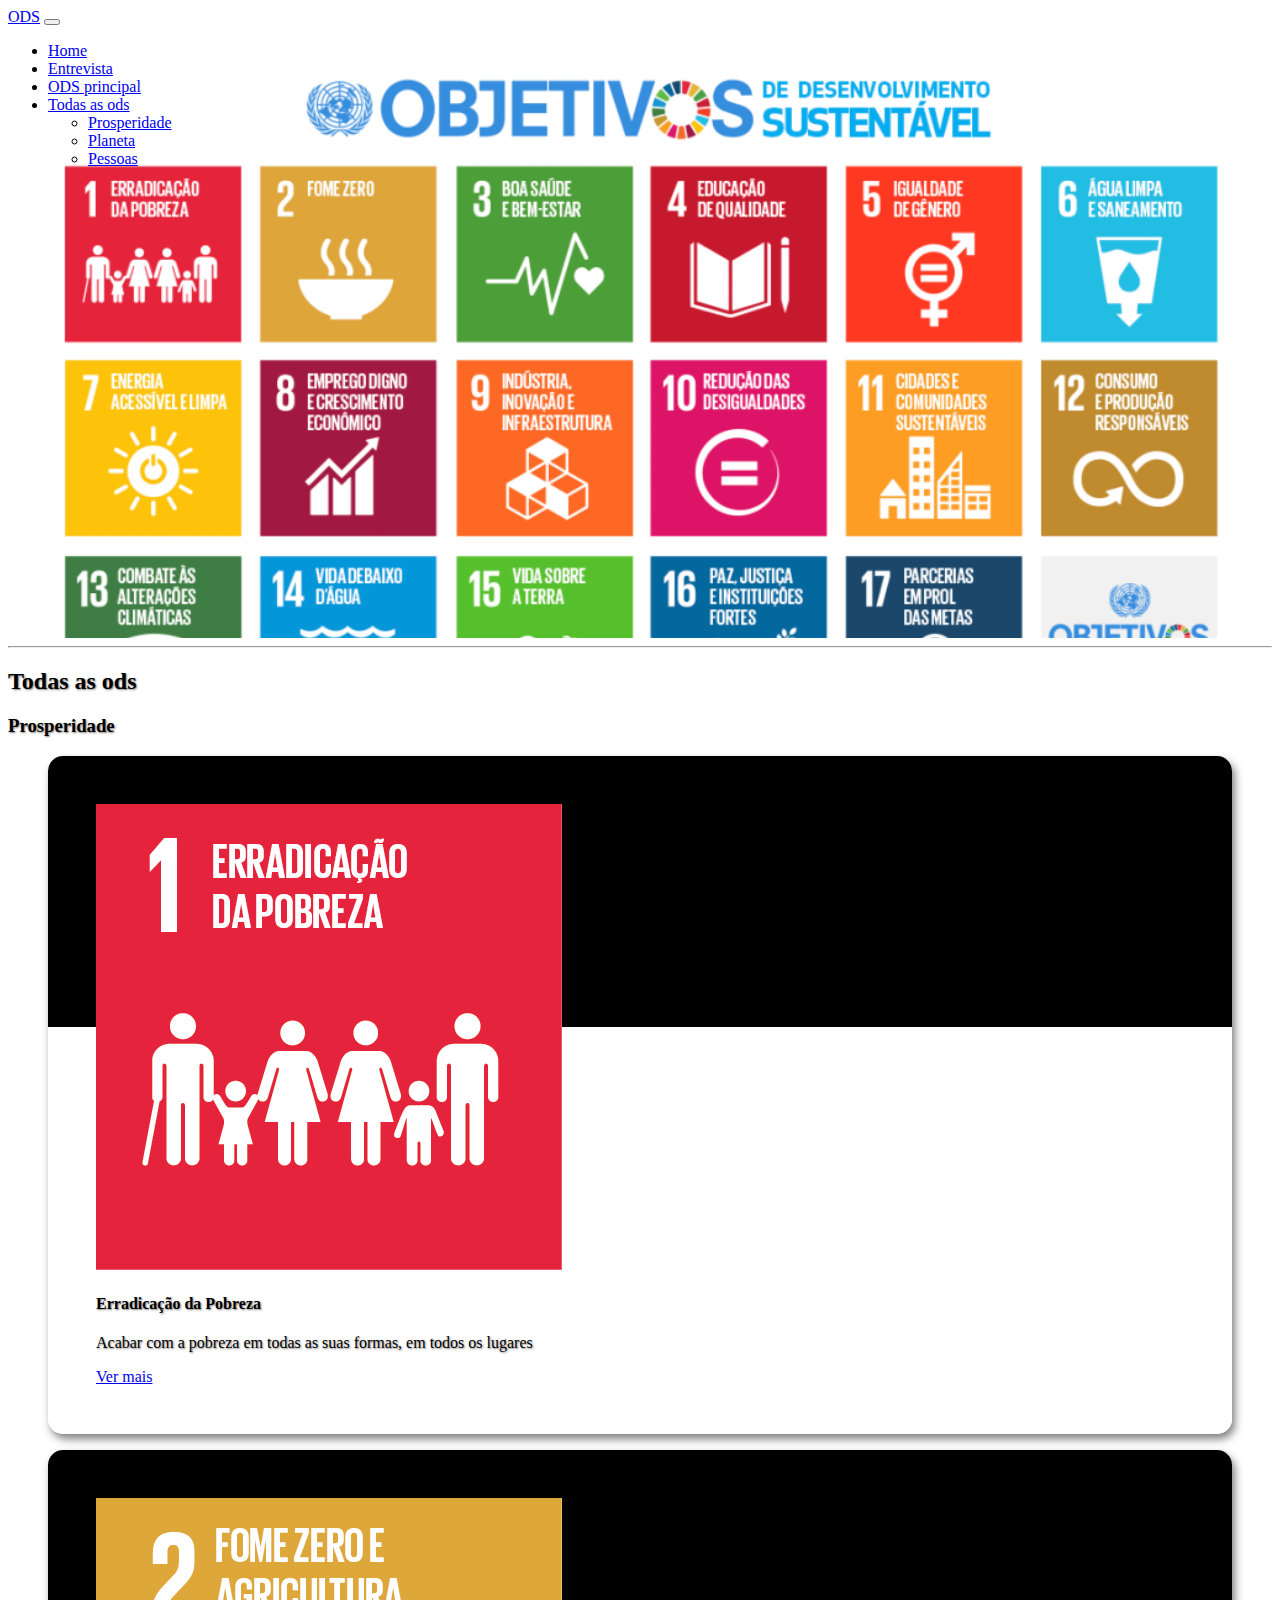
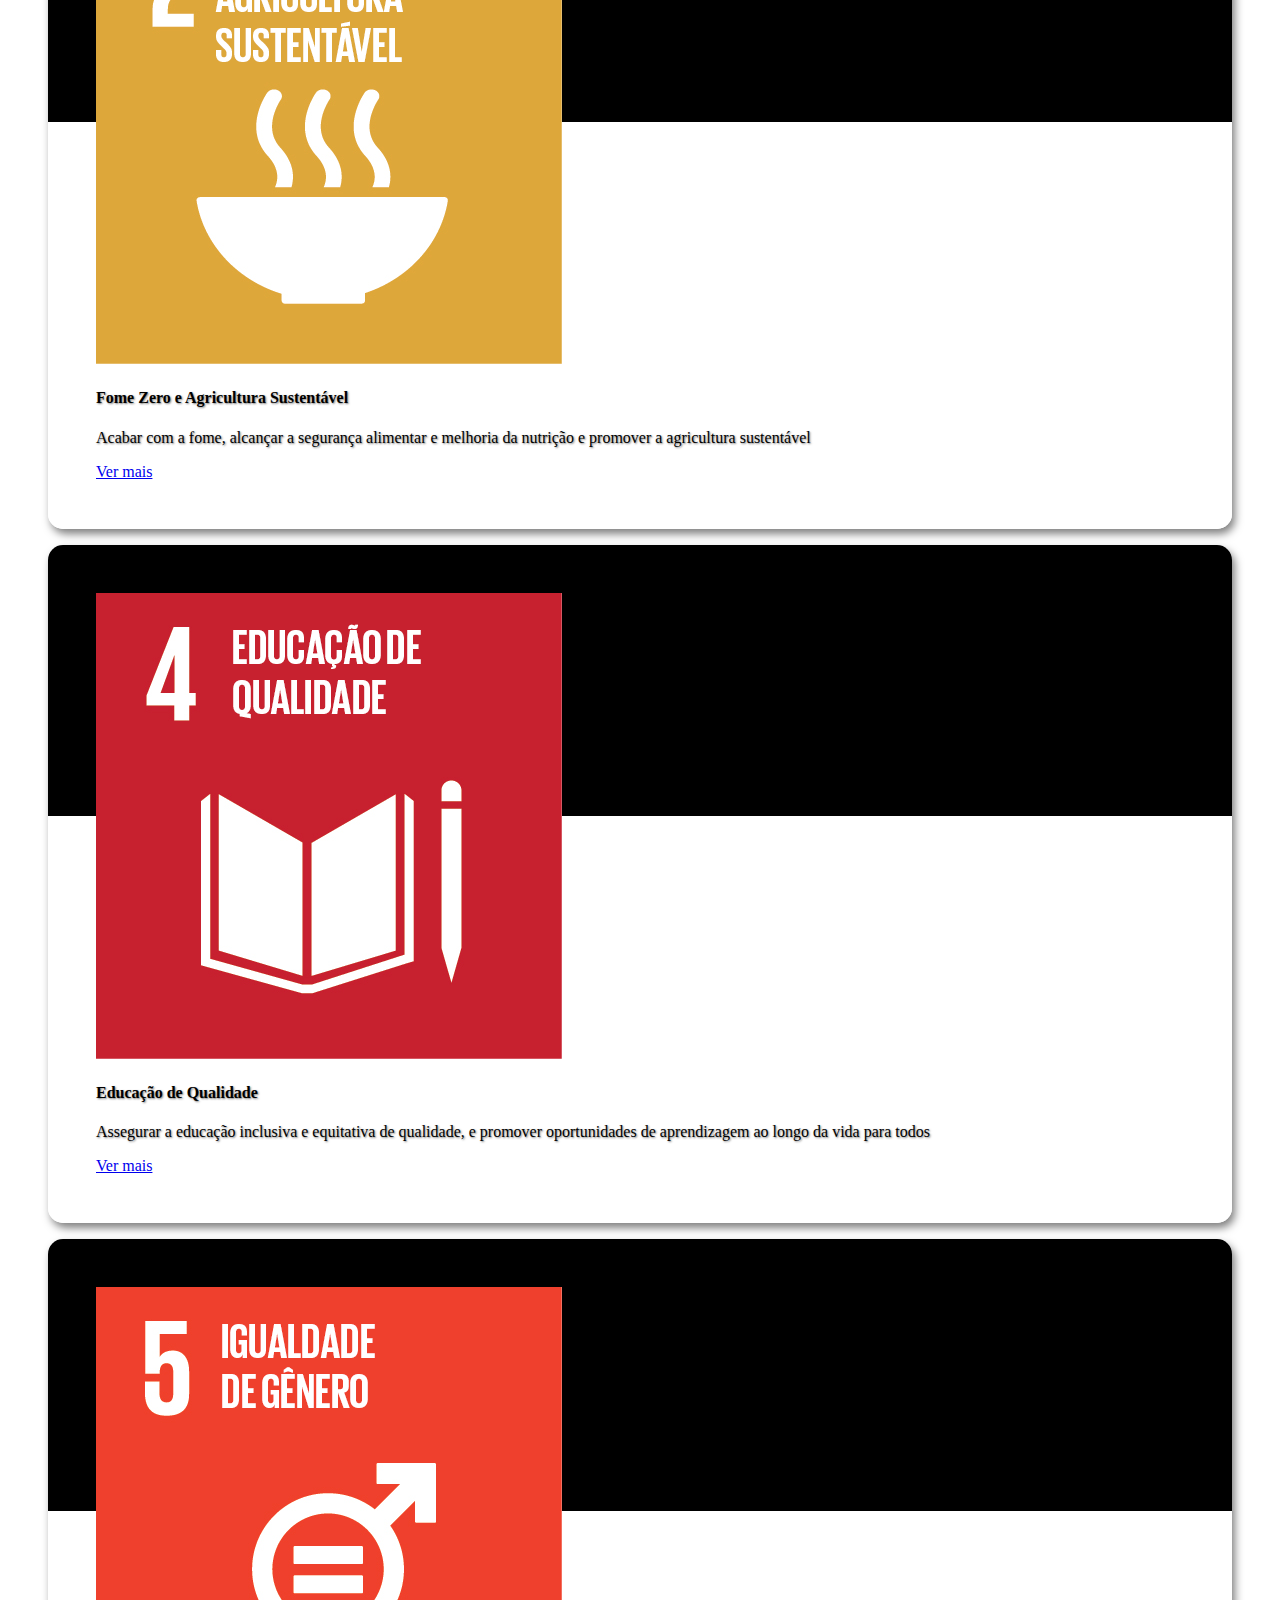
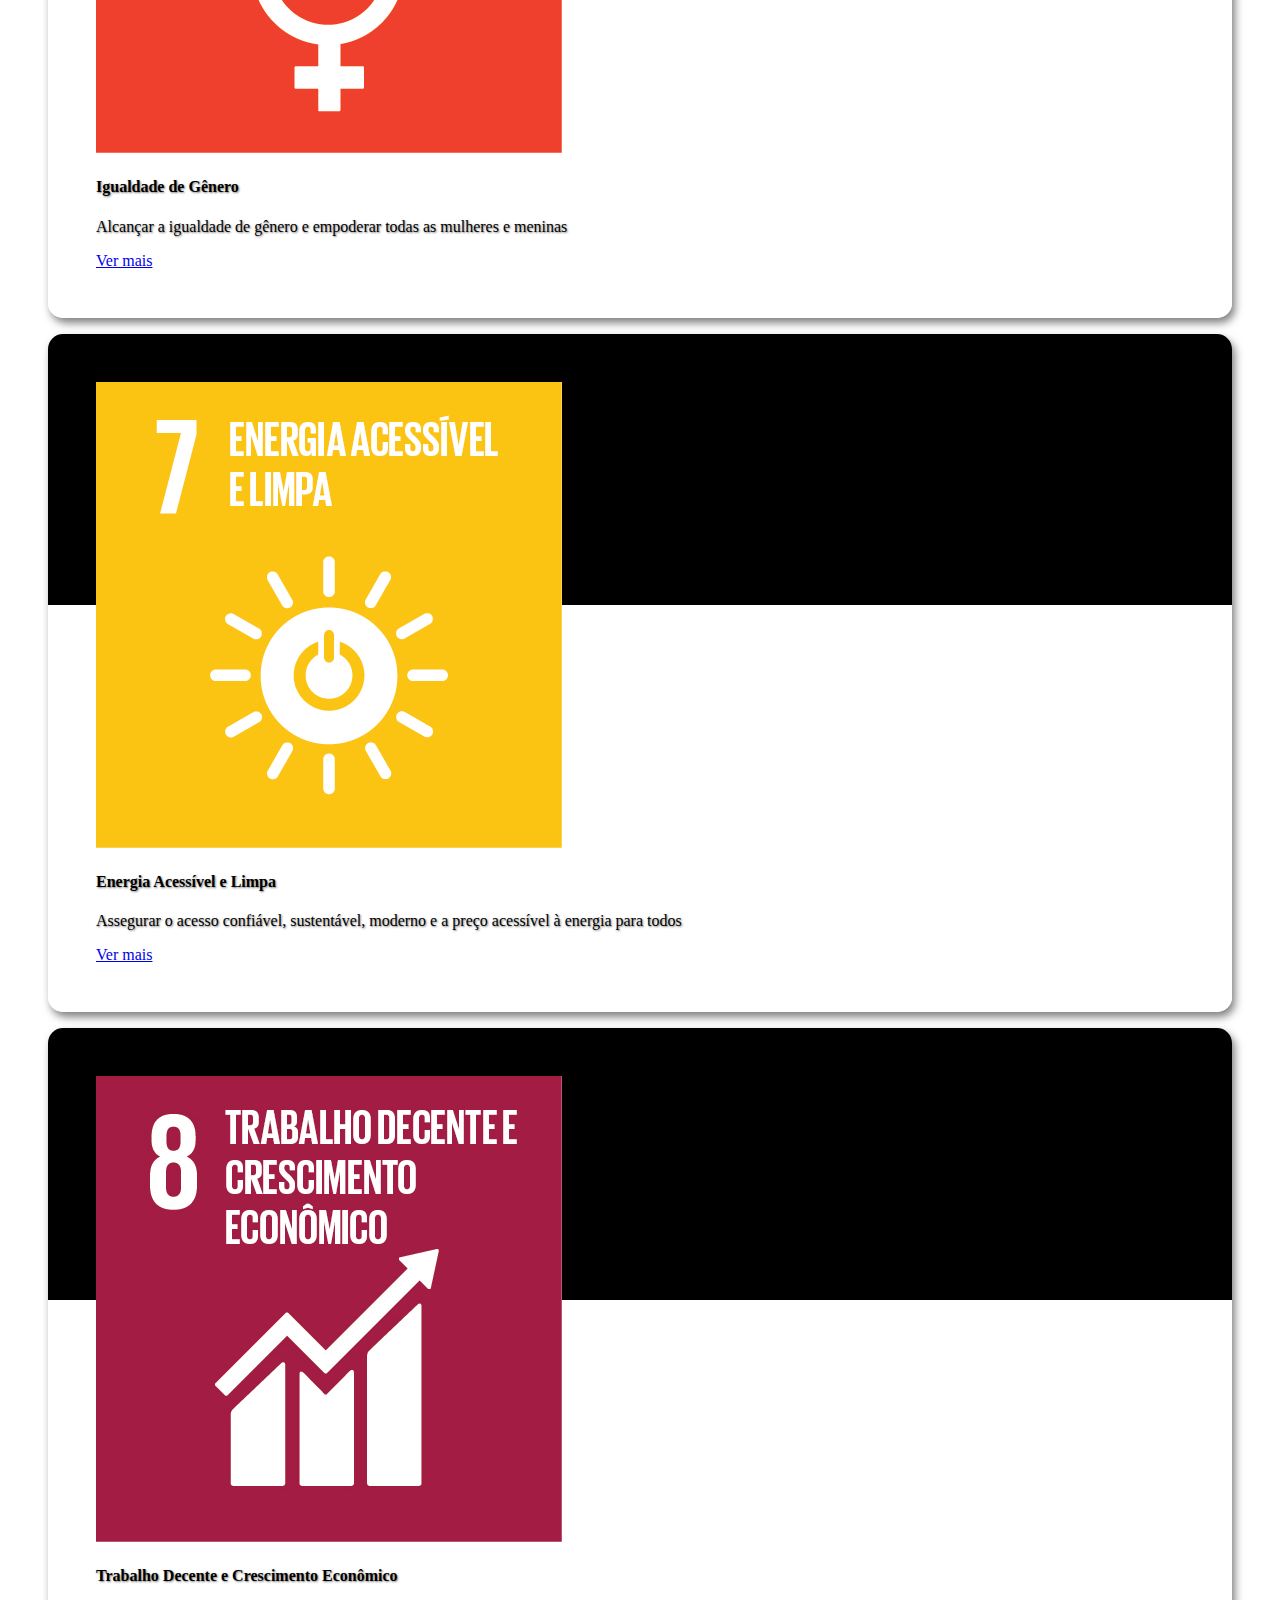
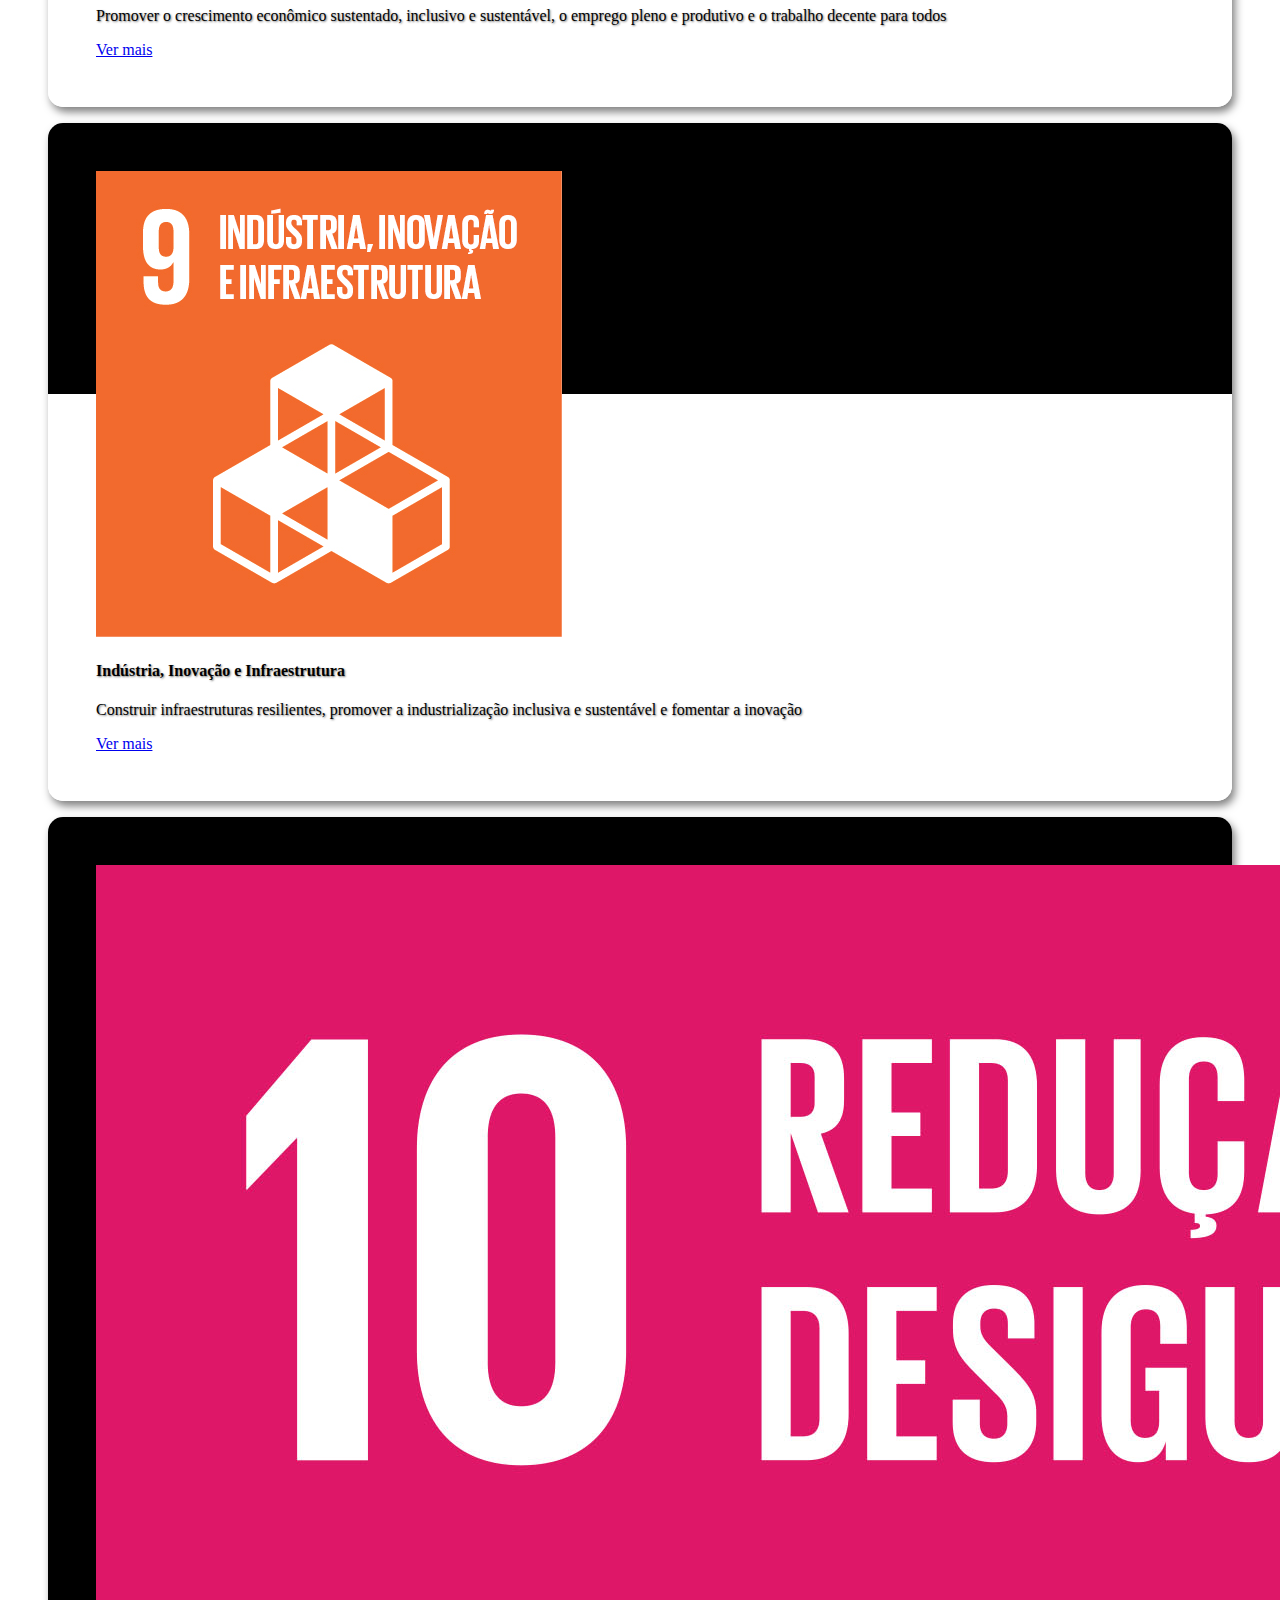
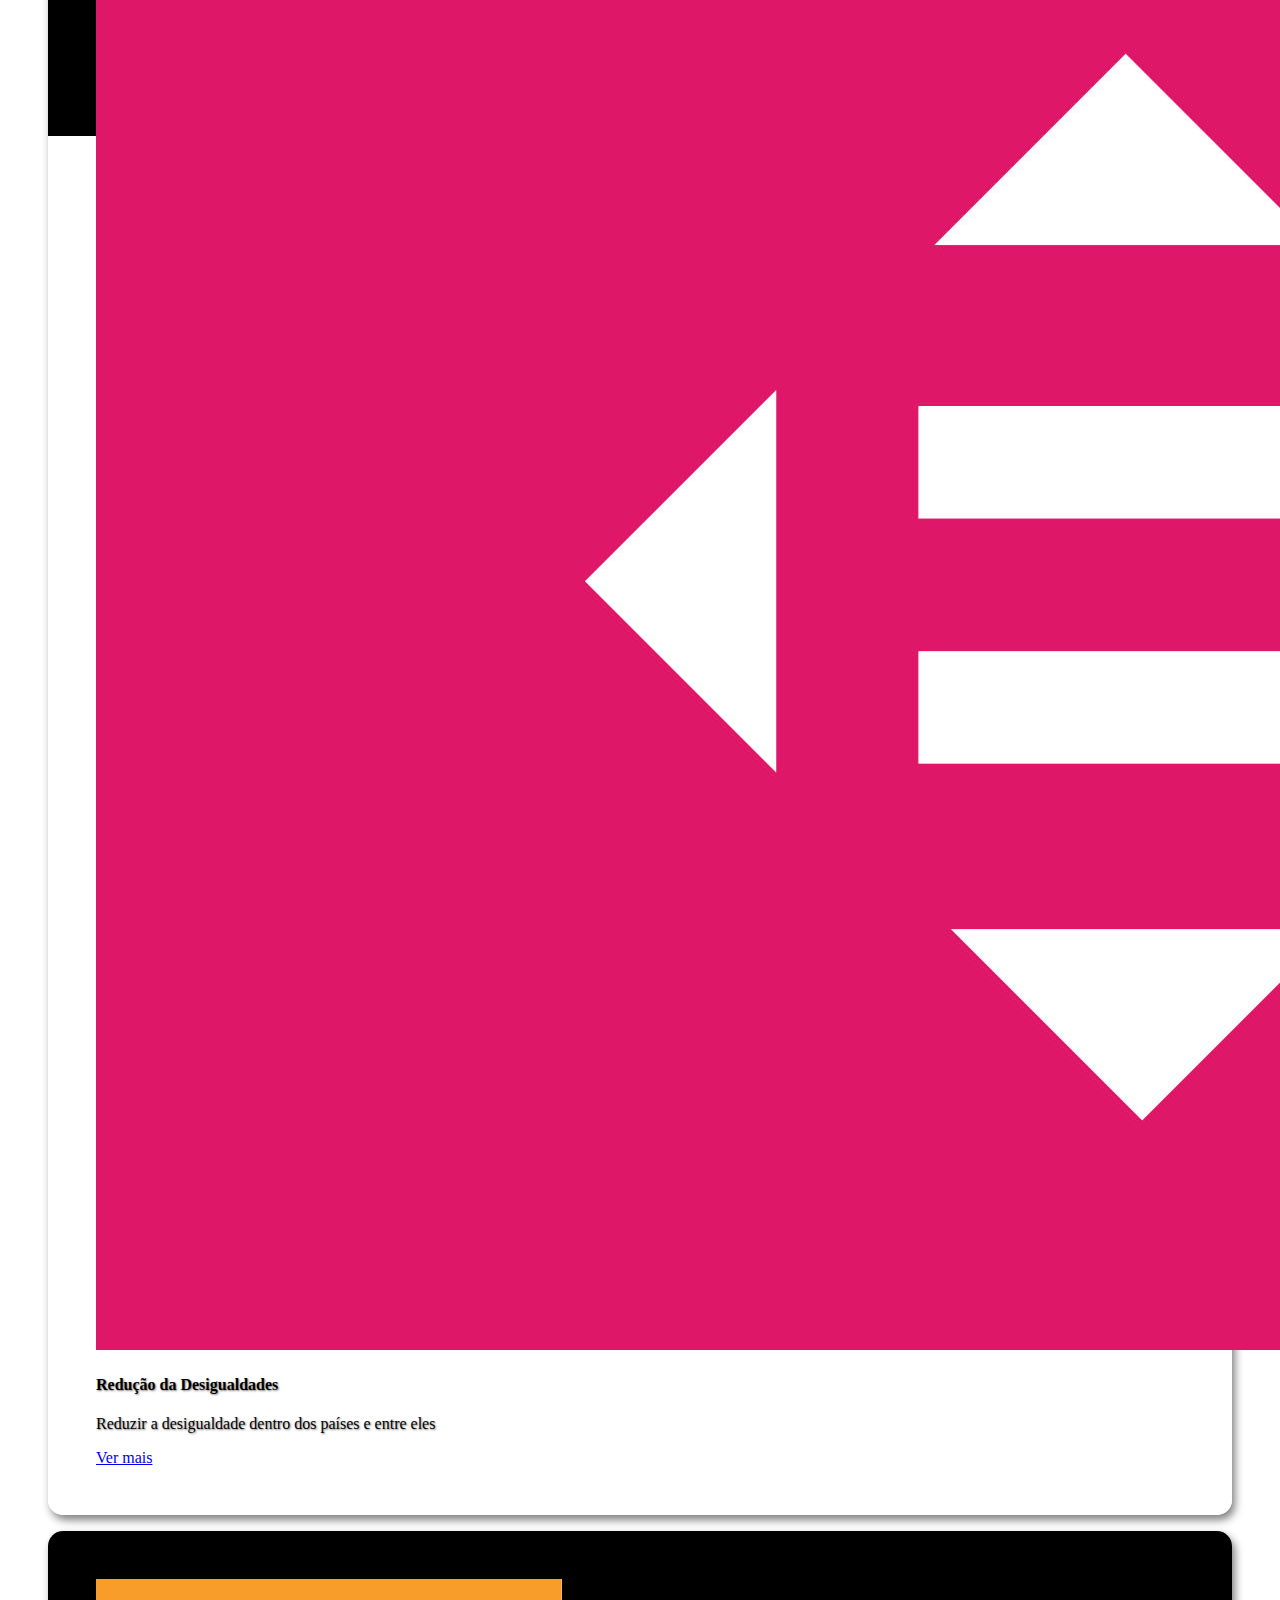
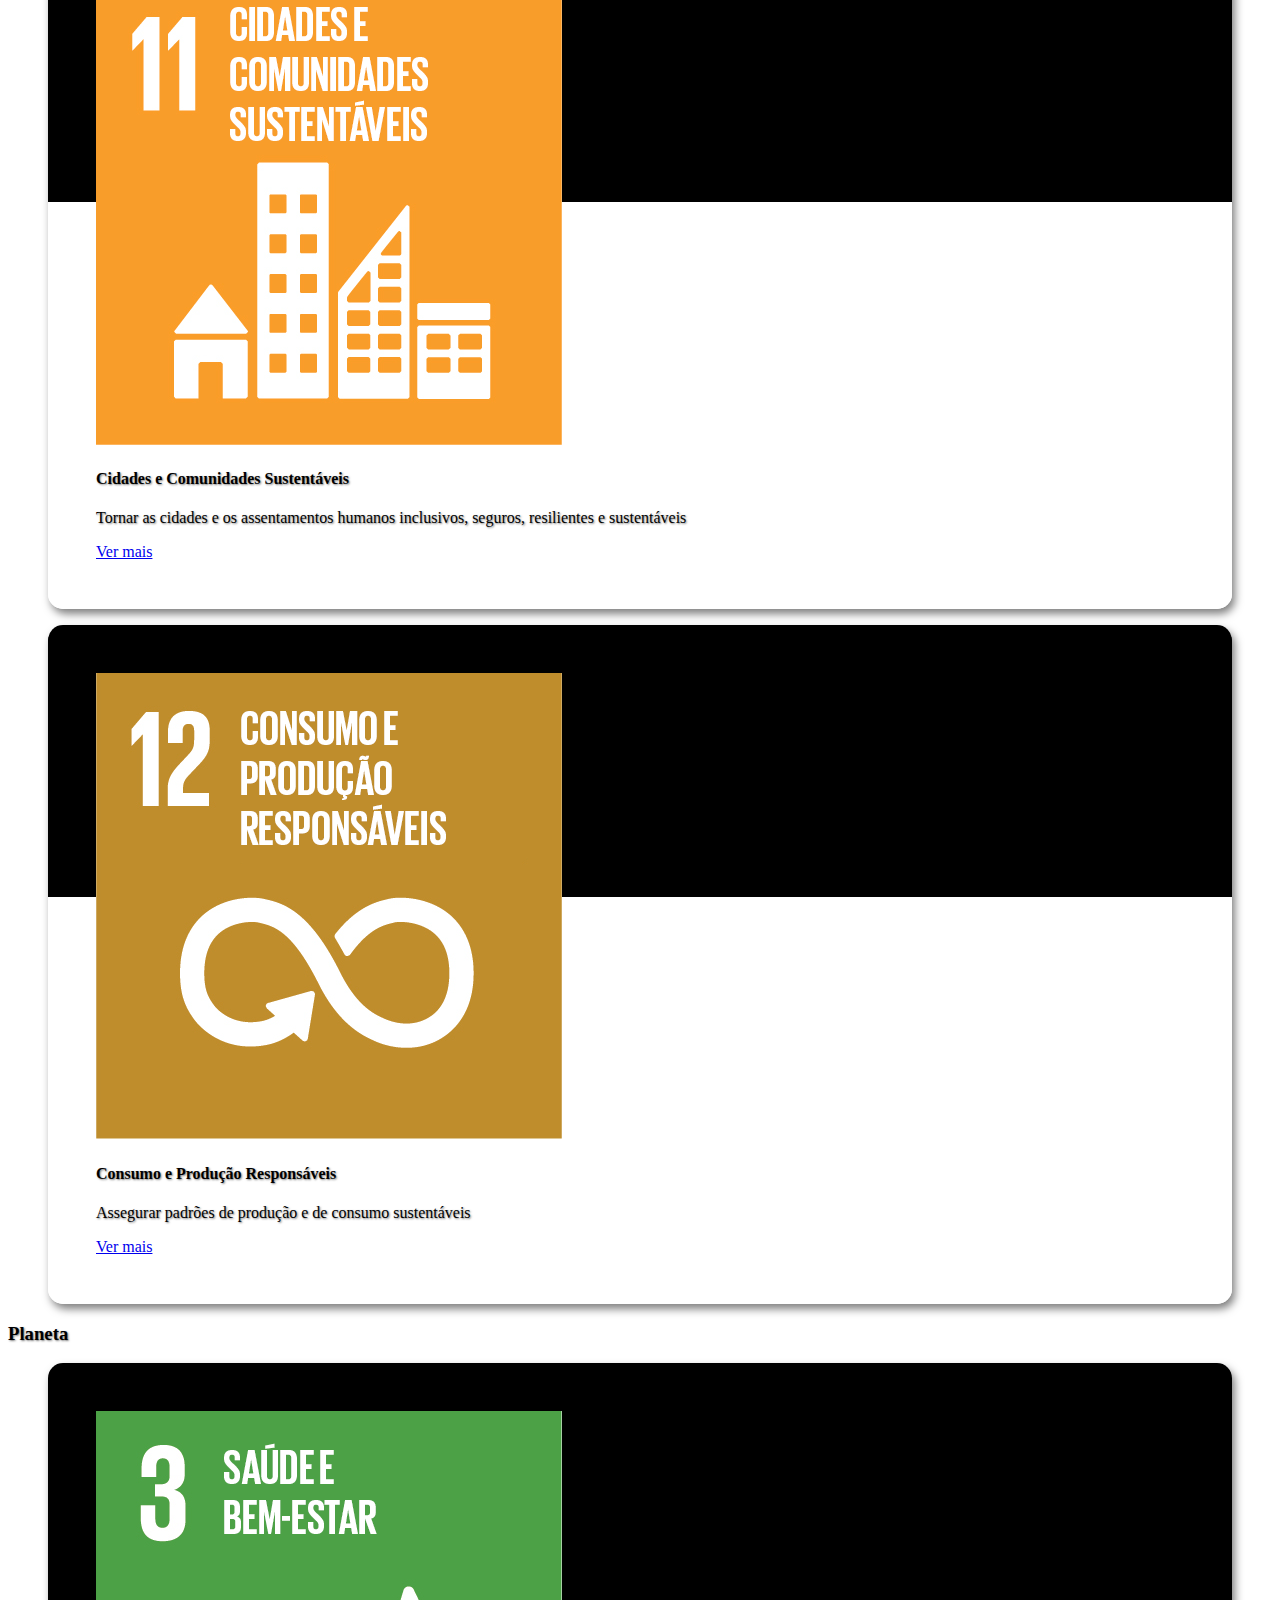
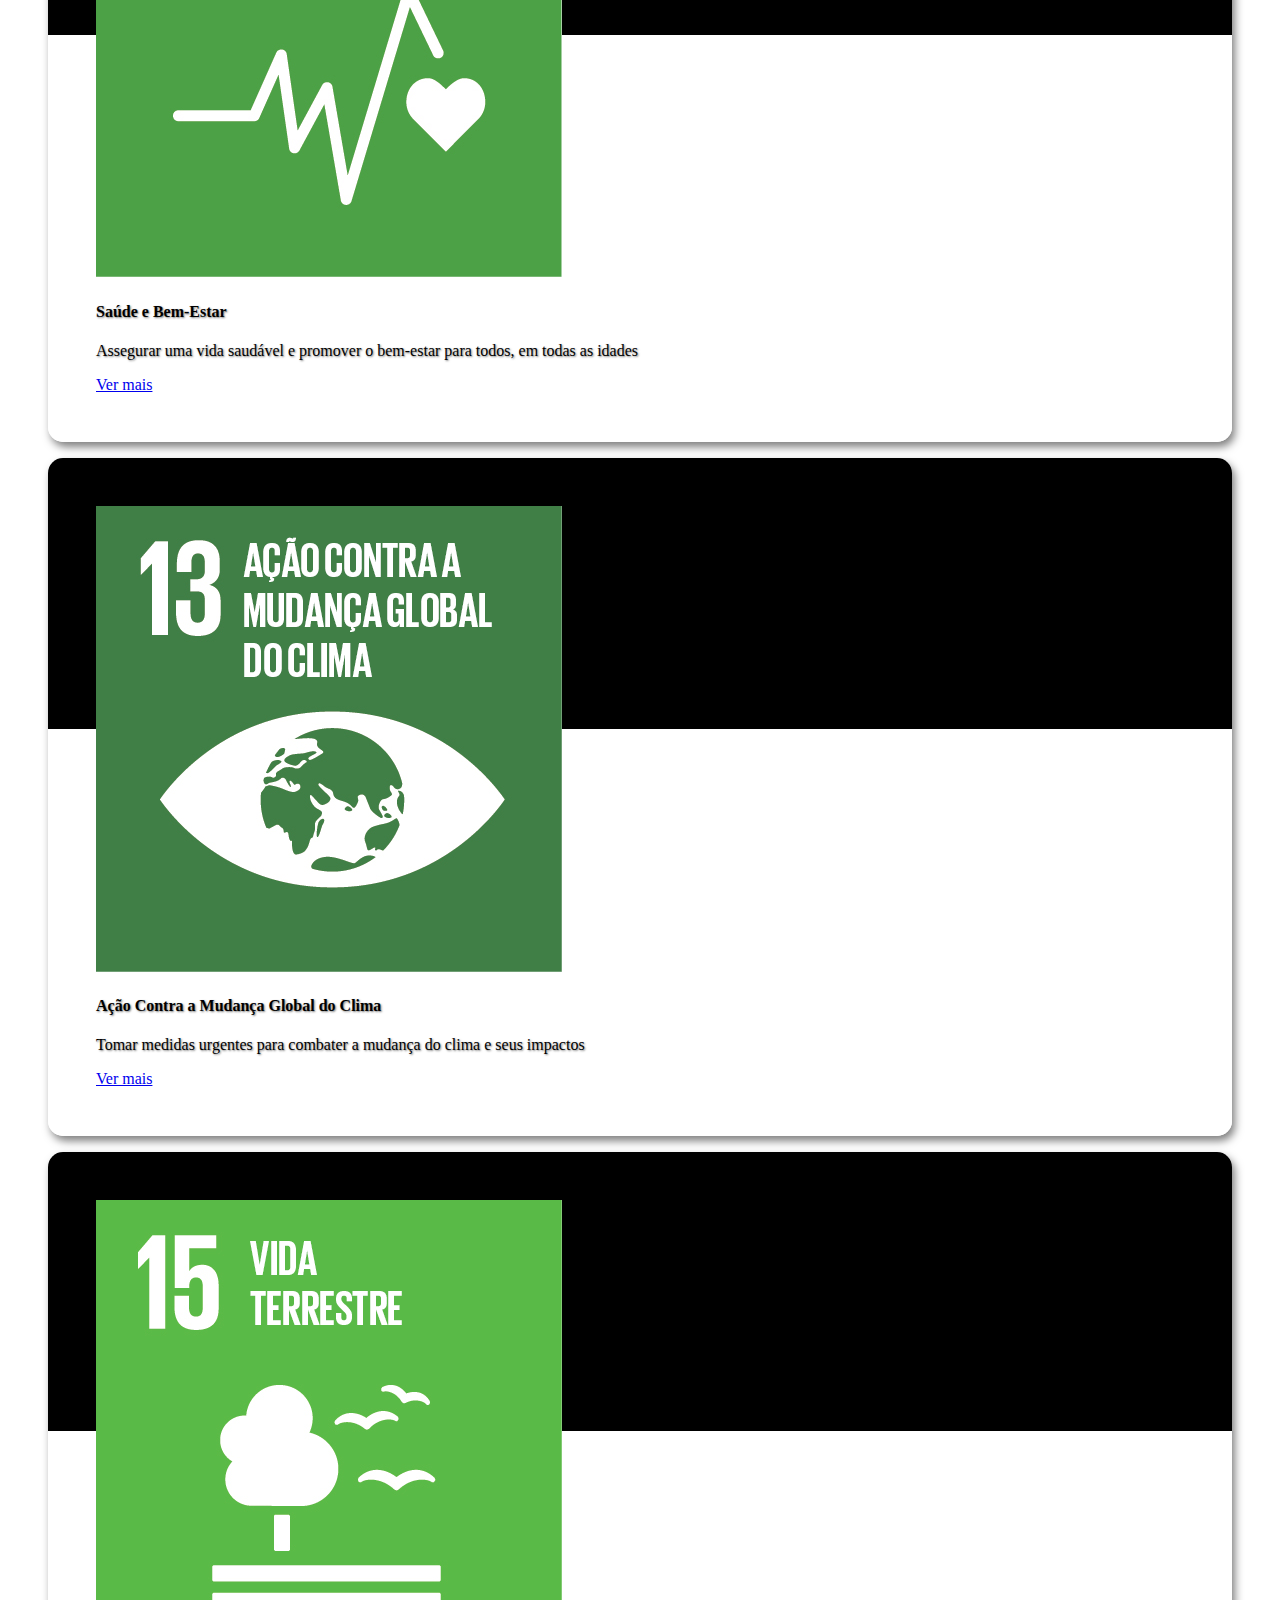
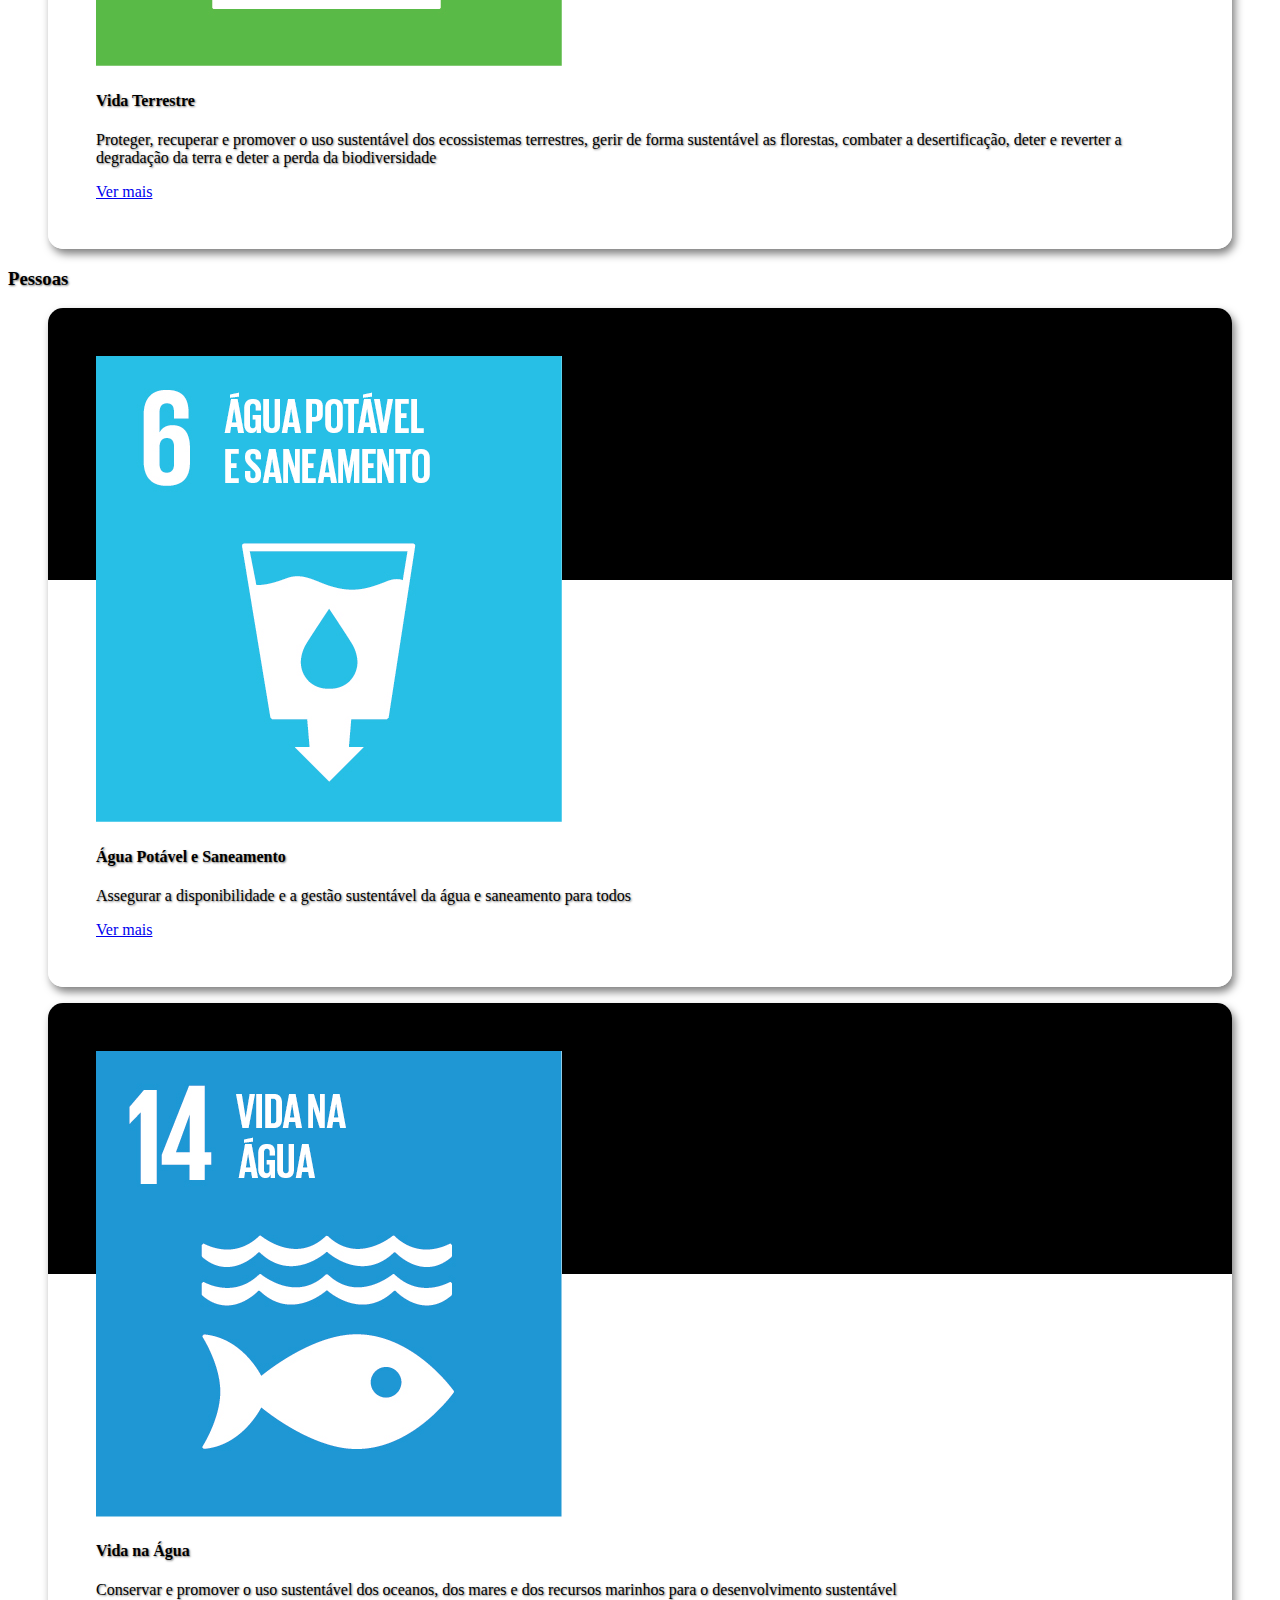
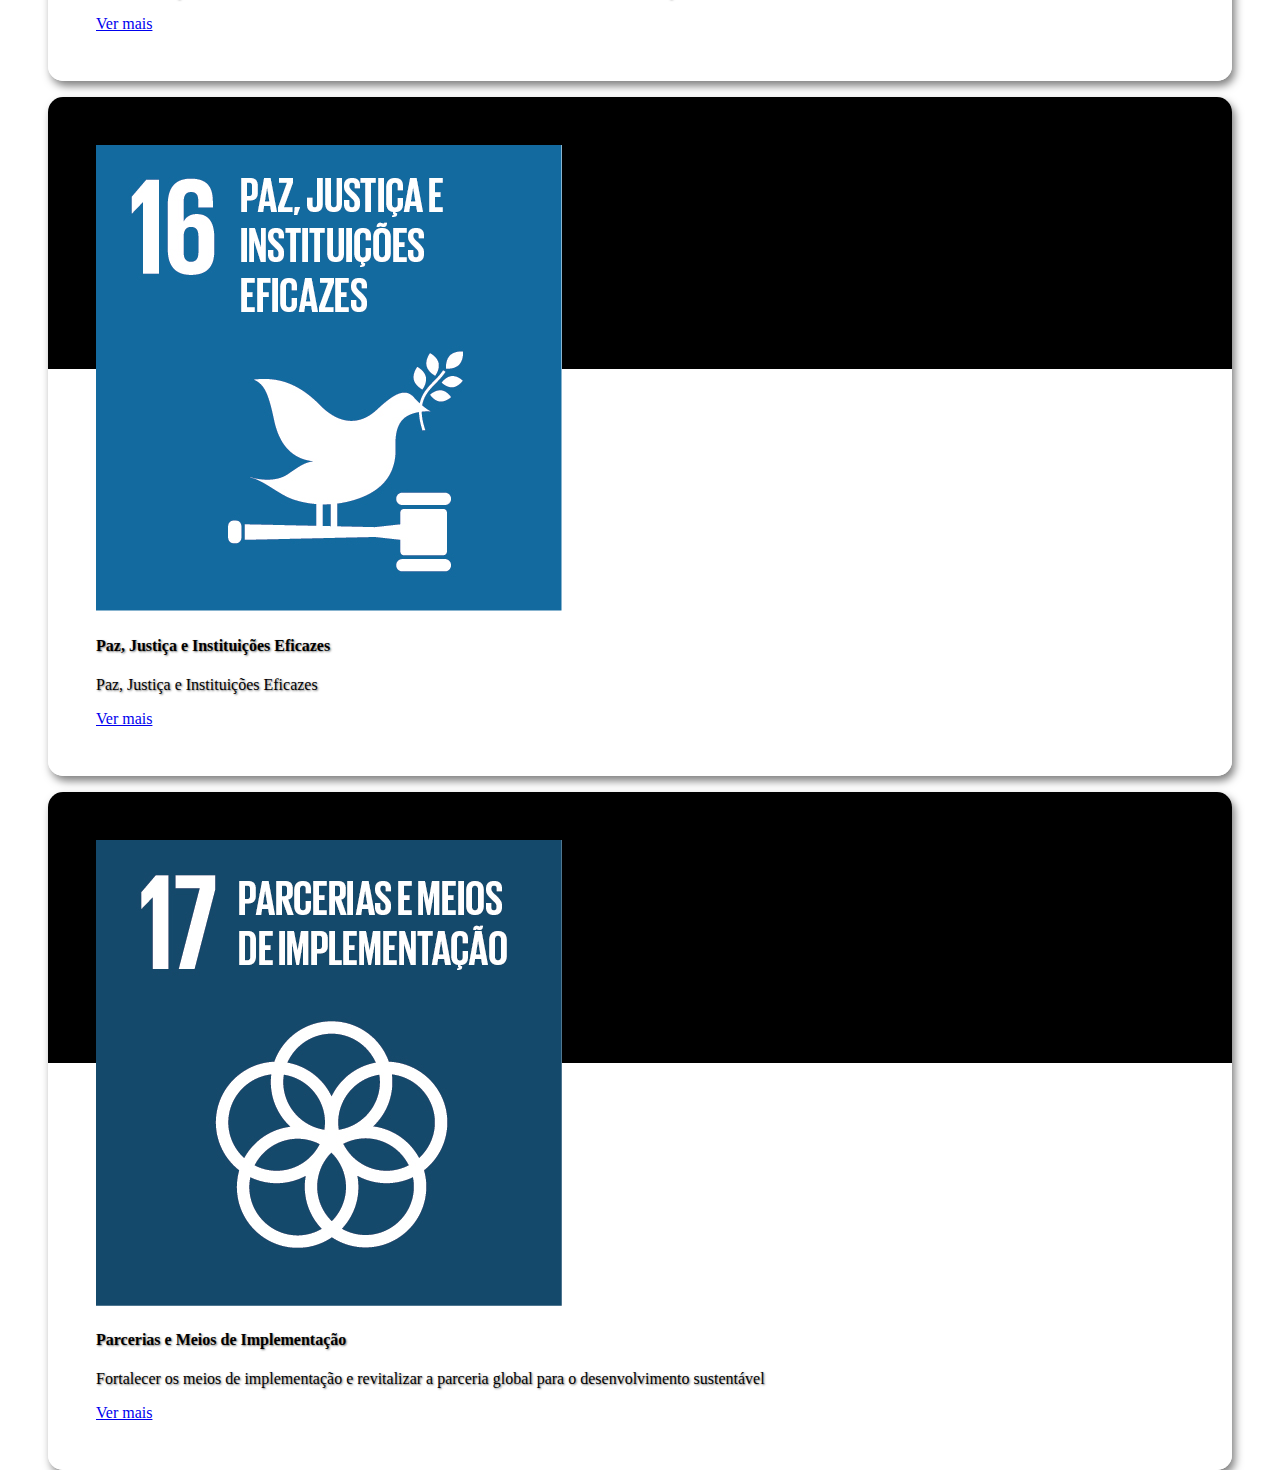
<file: index.html>
<!DOCTYPE html>
<html lang="pt-br">
  <head>
    <meta charset="utf-8" />
    <meta name="viewport" content="width=device-width, initial-scale=1" />
    <title>ODS</title>
    <link rel="stylesheet" href="assets/css/style.css" />
    <link
      href="https://cdn.jsdelivr.net/npm/bootstrap@5.3.0-alpha2/dist/css/bootstrap.min.css"
      rel="stylesheet"
      integrity="sha384-aFq/bzH65dt+w6FI2ooMVUpc+21e0SRygnTpmBvdBgSdnuTN7QbdgL+OapgHtvPp"
      crossorigin="anonymous"
    />
  </head>
  <body>
    <header id="page-home">
      <nav
        class="navbar navbar-expand-lg bg-body-tertiary"
        data-bs-theme="dark"
      >
        <div class="container-fluid">
          <a class="navbar-brand" href="index.html">ODS</a>
          <button
            class="navbar-toggler"
            type="button"
            data-bs-toggle="collapse"
            data-bs-target="#navbarNavDropdown"
            aria-controls="navbarNavDropdown"
            aria-expanded="false"
            aria-label="Toggle navigation"
          >
            <span class="navbar-toggler-icon"></span>
          </button>
          <div class="collapse navbar-collapse" id="navbarNavDropdown">
            <ul class="navbar-nav">
              <li class="nav-item">
                <a class="nav-link active" aria-current="page" href="index.html"
                  >Home</a
                >
              </li>
              <li class="nav-item">
                <a class="nav-link" href="entrevista.html">Entrevista</a>
              </li>
              <li class="nav-item">
                <a class="nav-link" href="energ.html">ODS principal</a>
              </li>
              <li class="nav-item dropdown">
                <a
                  class="nav-link dropdown-toggle"
                  href="#"
                  role="button"
                  data-bs-toggle="dropdown"
                  aria-expanded="false"
                >
                  Todas as ods
                </a>
                <ul class="dropdown-menu">
                  <li>
                    <a class="dropdown-item" href="odsprosp.html"
                      >Prosperidade</a
                    >
                  </li>
                  <li>
                    <a class="dropdown-item" href="odsplaneta.html">Planeta</a>
                  </li>
                  <li>
                    <a class="dropdown-item" href="odspessoas.html">Pessoas</a>
                  </li>
                </ul>
              </li>
            </ul>
          </div>
        </div>
      </nav>
    </header>
    <hr />
    <section class="container p-5">
      <h2 class="text-center text-primary">Todas as ods</h2>
    </section>

    <section class="bg-danger w-100">
      <div class="container">
        <h3 class="text-center text-light mb-5">Prosperidade</h3>
        <div class="row">
          <figure class="col card ms-3">
            <img class="foto rounded" src="assets/img/ods/ods1.png" />
            <figcaption class="text-center">
              <h4>Erradicação da Pobreza</h4>
              <p>
                Acabar com a pobreza em todas as suas formas, em todos os
                lugares
              </p>
              <a href="odsprosp.html" class="btn btn-dark">Ver mais</a>
            </figcaption>
          </figure>
          <figure class="col card ms-3">
            <img class="foto rounded" src="assets/img/ods/ods2.img" />
            <figcaption class="text-center">
              <h4>Fome Zero e Agricultura Sustentável</h4>
              <p>
                Acabar com a fome, alcançar a segurança alimentar e melhoria da
                nutrição e promover a agricultura sustentável
              </p>
              <a href="odsprosp.html" class="btn btn-dark">Ver mais</a>
            </figcaption>
          </figure>
          <figure class="col card ms-3">
            <img class="foto rounded" src="assets/img/ods/ods4.png" />
            <figcaption class="text-center">
              <h4>Educação de Qualidade</h4>
              <p>
                Assegurar a educação inclusiva e equitativa de qualidade, e
                promover oportunidades de aprendizagem ao longo da vida para
                todos
              </p>
              <a href="odsprosp.html" class="btn btn-dark">Ver mais</a>
            </figcaption>
          </figure>
          <figure class="col card ms-3">
            <img class="foto rounded" src="assets/img/ods/ods5.png" />
            <figcaption class="text-center">
              <h4>Igualdade de Gênero</h4>
              <p>
                Alcançar a igualdade de gênero e empoderar todas as mulheres e
                meninas
              </p>
              <a href="odsprosp.html" class="btn btn-dark">Ver mais</a>
            </figcaption>
          </figure>
          <figure class="col card ms-3">
            <img class="foto rounded" src="assets/img/ods/ods7.png" />
            <figcaption class="text-center">
              <h4>Energia Acessível e Limpa</h4>
              <p>
                Assegurar o acesso confiável, sustentável, moderno e a preço
                acessível à energia para todos
              </p>
              <a href="odsprosp.html" class="btn btn-dark">Ver mais</a>
            </figcaption>
          </figure>
        </div>
      </div>
      <div class="container">
        <div class="row">
          <figure class="col card ms-3">
            <img class="foto rounded" src="assets/img/ods/ods8.png" />
            <figcaption class="text-center">
              <h4>Trabalho Decente e Crescimento Econômico</h4>
              <p>
                Promover o crescimento econômico sustentado, inclusivo e
                sustentável, o emprego pleno e produtivo e o trabalho decente
                para todos
              </p>
              <a href="odsprosp.html" class="btn btn-dark">Ver mais</a>
            </figcaption>
          </figure>
          <figure class="col card ms-3">
            <img class="foto rounded" src="assets/img/ods/ods9.png" />
            <figcaption class="text-center">
              <h4>Indústria, Inovação e Infraestrutura</h4>
              <p>
                Construir infraestruturas resilientes, promover a
                industrialização inclusiva e sustentável e fomentar a inovação
              </p>
              <a href="odsprosp.html" class="btn btn-dark">Ver mais</a>
            </figcaption>
          </figure>
          <figure class="col card ms-3">
            <img class="foto rounded" src="assets/img/ods/ods10.png" />
            <figcaption class="text-center">
              <h4>Redução da Desigualdades</h4>
              <p>Reduzir a desigualdade dentro dos países e entre eles</p>
              <a href="odsprosp.html" class="btn btn-dark">Ver mais</a>
            </figcaption>
          </figure>
          <figure class="col card ms-3">
            <img class="foto rounded" src="assets/img/ods/ods11.png" />
            <figcaption class="text-center">
              <h4>Cidades e Comunidades Sustentáveis</h4>
              <p>
                Tornar as cidades e os assentamentos humanos inclusivos,
                seguros, resilientes e sustentáveis
              </p>
              <a href="odsprosp.html" class="btn btn-dark">Ver mais</a>
            </figcaption>
          </figure>
          <figure class="col card ms-3">
            <img class="foto rounded" src="assets/img/ods/ods12.png" />
            <figcaption class="text-center">
              <h4>Consumo e Produção Responsáveis</h4>
              <p>Assegurar padrões de produção e de consumo sustentáveis</p>
              <a href="odsprosp.html" class="btn btn-dark">Ver mais</a>
            </figcaption>
          </figure>
        </div>
      </div>
    </section>

    <section class="bg-success w-100 p-3">
      <div class="container">
        <h3 class="text-center text-white mb-4">Planeta</h3>
        <div class="row">
          <figure class="col card ms-3">
            <img class="foto rounded" src="assets/img/ods/ods3.png" />
            <figcaption class="text-center">
              <h4>Saúde e Bem-Estar</h4>
              <p>
                Assegurar uma vida saudável e promover o bem-estar para todos,
                em todas as idades
              </p>
              <a href="odsplaneta.html" class="btn btn-dark">Ver mais</a>
            </figcaption>
          </figure>
          <figure class="col card ms-3">
            <img class="foto rounded" src="assets/img/ods/ods13.png" />
            <figcaption class="text-center">
              <h4>Ação Contra a Mudança Global do Clima</h4>
              <p>
                Tomar medidas urgentes para combater a mudança do clima e seus
                impactos
              </p>
              <a href="odsplaneta.html" class="btn btn-dark">Ver mais</a>
            </figcaption>
          </figure>
          <figure class="col card ms-3">
            <img class="foto rounded" src="assets/img/ods/ods15.png" />
            <figcaption class="text-center">
              <h4>Vida Terrestre</h4>
              <p>
                Proteger, recuperar e promover o uso sustentável dos
                ecossistemas terrestres, gerir de forma sustentável as
                florestas, combater a desertificação, deter e reverter a
                degradação da terra e deter a perda da biodiversidade
              </p>
              <a href="odsplaneta.html" class="btn btn-dark">Ver mais</a>
            </figcaption>
          </figure>
        </div>
      </div>
    </section>
    <section class="bg-primary w-100 p-3">
      <div class="container">
        <h3 class="text-center text-white mb-4">Pessoas</h3>
        <div class="row">
          <figure class="col card ms-3">
            <img class="foto rounded" src="assets/img/ods/ods6.png" />
            <figcaption class="text-center">
              <h4>Água Potável e Saneamento</h4>
              <p>
                Assegurar a disponibilidade e a gestão sustentável da água e
                saneamento para todos
              </p>
              <a href="odspessoas.html" class="btn btn-dark">Ver mais</a>
            </figcaption>
          </figure>
          <figure class="col card ms-3">
            <img class="foto rounded" src="assets/img/ods/ods14.png" />
            <figcaption class="text-center">
              <h4>Vida na Água</h4>
              <p>
                Conservar e promover o uso sustentável dos oceanos, dos mares e
                dos recursos marinhos para o desenvolvimento sustentável
              </p>
              <a href="odspessoas.html" class="btn btn-dark">Ver mais</a>
            </figcaption>
          </figure>
          <figure class="col card ms-3">
            <img class="foto rounded" src="assets/img/ods/ODS16.png" />
            <figcaption class="text-center">
              <h4>Paz, Justiça e Instituições Eficazes</h4>
              <p>Paz, Justiça e Instituições Eficazes</p>
              <a href="odspessoas.html" class="btn btn-dark">Ver mais</a>
            </figcaption>
          </figure>
          <figure class="col card ms-3">
            <img class="foto rounded" src="assets/img/ods/ODS17.png" />
            <figcaption class="text-center">
              <h4>Parcerias e Meios de Implementação</h4>
              <p>
                Fortalecer os meios de implementação e revitalizar a parceria
                global para o desenvolvimento sustentável
              </p>
              <a href="odspessoas.html" class="btn btn-dark">Ver mais</a>
            </figcaption>
          </figure>
        </div>
      </div>
    </section>

    <script
      src="https://cdn.jsdelivr.net/npm/bootstrap@5.3.0-alpha2/dist/js/bootstrap.bundle.min.js"
      integrity="sha384-qKXV1j0HvMUeCBQ+QVp7JcfGl760yU08IQ+GpUo5hlbpg51QRiuqHAJz8+BrxE/N"
      crossorigin="anonymous"
    ></script>
  </body>
</html>
</file>
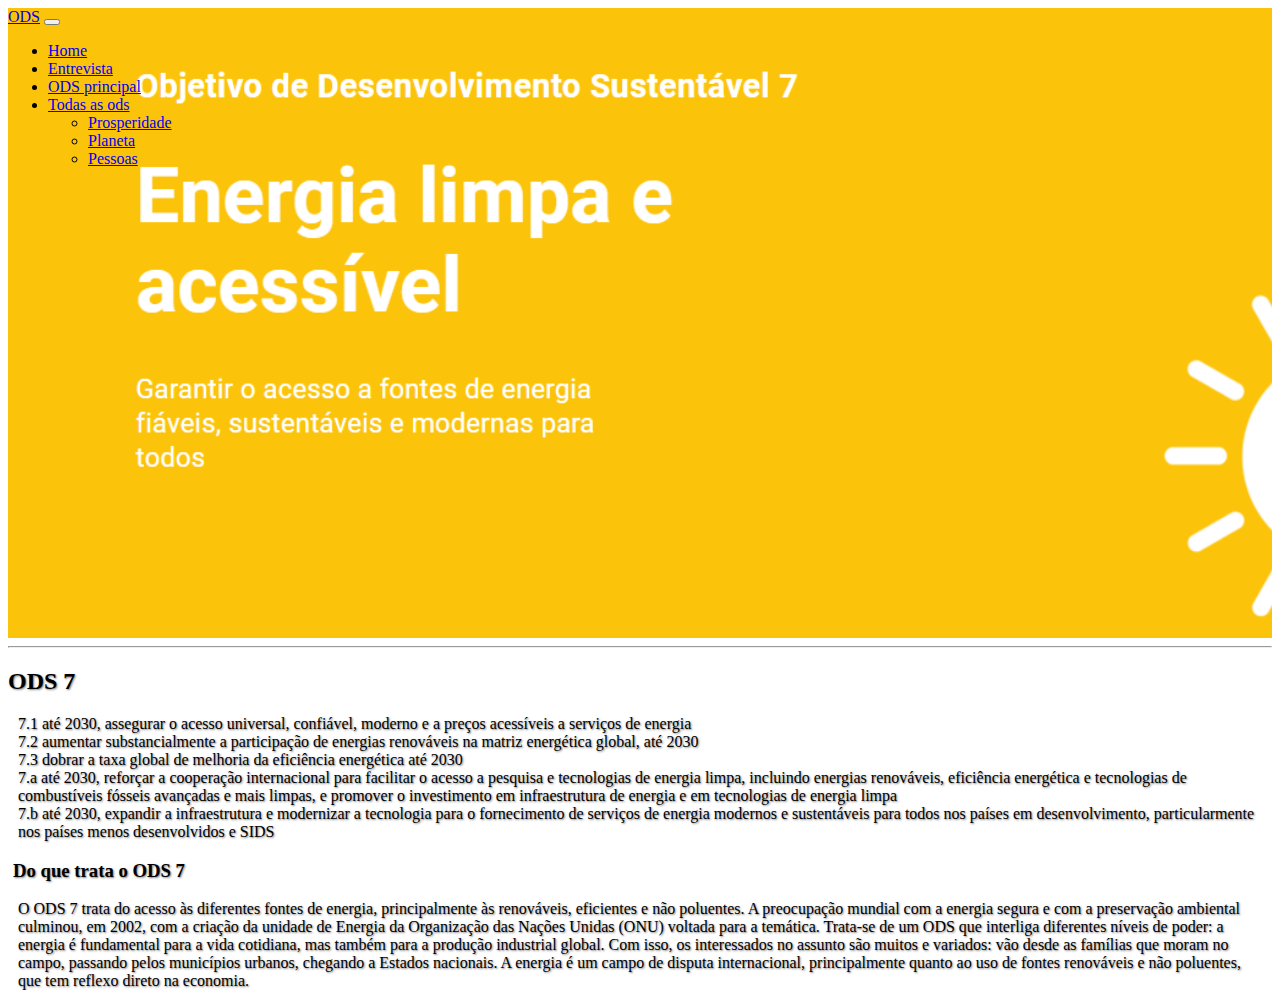
<file: energ.html>
<!DOCTYPE html>
<html lang="pt-br">
  <head>
    <meta charset="utf-8" />
    <meta name="viewport" content="width=device-width, initial-scale=1" />
    <title>ODS</title>
    <link rel="stylesheet" href="assets/css/style.css" />
    <link
      href="https://cdn.jsdelivr.net/npm/bootstrap@5.3.0-alpha2/dist/css/bootstrap.min.css"
      rel="stylesheet"
      integrity="sha384-aFq/bzH65dt+w6FI2ooMVUpc+21e0SRygnTpmBvdBgSdnuTN7QbdgL+OapgHtvPp"
      crossorigin="anonymous"
    />
  </head>
  <body>
    <header class="energia-limpa">
      <nav
        class="navbar navbar-expand-lg bg-body-tertiary"
        data-bs-theme="dark"
      >
        <div class="container-fluid">
          <a class="navbar-brand" href="index.html">ODS</a>
          <button
            class="navbar-toggler"
            type="button"
            data-bs-toggle="collapse"
            data-bs-target="#navbarNavDropdown"
            aria-controls="navbarNavDropdown"
            aria-expanded="false"
            aria-label="Toggle navigation"
          >
            <span class="navbar-toggler-icon"></span>
          </button>
          <div class="collapse navbar-collapse" id="navbarNavDropdown">
            <ul class="navbar-nav">
              <li class="nav-item">
                <a class="nav-link active" aria-current="page" href="index.html"
                  >Home</a
                >
              </li>
              <li class="nav-item">
                <a class="nav-link" href="entrevista.html">Entrevista</a>
              </li>
              <li class="nav-item">
                <a class="nav-link" href="energ.html">ODS principal</a>
              </li>
              <li class="nav-item dropdown">
                <a
                  class="nav-link dropdown-toggle"
                  href="#"
                  role="button"
                  data-bs-toggle="dropdown"
                  aria-expanded="false"
                >
                  Todas as ods
                </a>
                <ul class="dropdown-menu">
                  <li>
                    <a class="dropdown-item" href="odsprosp.html"
                      >Prosperidade</a
                    >
                  </li>
                  <li>
                    <a class="dropdown-item" href="odsplaneta.html">Planeta</a>
                  </li>
                  <li>
                    <a class="dropdown-item" href="odspessoas.html">Pessoas</a>
                  </li>
                </ul>
              </li>
            </ul>
          </div>
        </div>
      </nav>
    </header>
    <hr />
    <section class="bg-white w-100">
      <figcaption class="text-center">
        <h2>ODS 7</h2>
      </figcaption>
      <p class="texto-ods text-justify">
        7.1 até 2030, assegurar o acesso universal, confiável, moderno e a
        preços acessíveis a serviços de energia <br> 7.2 aumentar substancialmente a
        participação de energias renováveis na matriz energética global, até
        2030 <br> 7.3 dobrar a taxa global de melhoria da eficiência energética até
        2030 <br> 7.a até 2030, reforçar a cooperação internacional para facilitar o
        acesso a pesquisa e tecnologias de energia limpa, incluindo energias
        renováveis, eficiência energética e tecnologias de combustíveis fósseis
        avançadas e mais limpas, e promover o investimento em infraestrutura de
        energia e em tecnologias de energia limpa <br> 7.b até 2030, expandir a
        infraestrutura e modernizar a tecnologia para o fornecimento de serviços
        de energia modernos e sustentáveis para todos nos países em
        desenvolvimento, particularmente nos países menos desenvolvidos e SIDS
      </p>
      <h3 class="h3-ods">Do que trata o ODS 7</h3>
      <p class="texto-ods text-justify">
        O ODS 7 trata do acesso às diferentes fontes de energia, principalmente
        às renováveis, eficientes e não poluentes. A preocupação mundial com a
        energia segura e com a preservação ambiental culminou, em 2002, com a
        criação da unidade de Energia da Organização das Nações Unidas (ONU)
        voltada para a temática. Trata-se de um ODS que interliga diferentes
        níveis de poder: a energia é fundamental para a vida cotidiana, mas
        também para a produção industrial global. Com isso, os interessados no
        assunto são muitos e variados: vão desde as famílias que moram no campo,
        passando pelos municípios urbanos, chegando a Estados nacionais. A
        energia é um campo de disputa internacional, principalmente quanto ao
        uso de fontes renováveis e não poluentes, que tem reflexo direto na
        economia.
      </p>
    </section>
    <script
      src="https://cdn.jsdelivr.net/npm/bootstrap@5.3.0-alpha2/dist/js/bootstrap.bundle.min.js"
      integrity="sha384-qKXV1j0HvMUeCBQ+QVp7JcfGl760yU08IQ+GpUo5hlbpg51QRiuqHAJz8+BrxE/N"
      crossorigin="anonymous"
    ></script>
  </body>
</html>
</file>
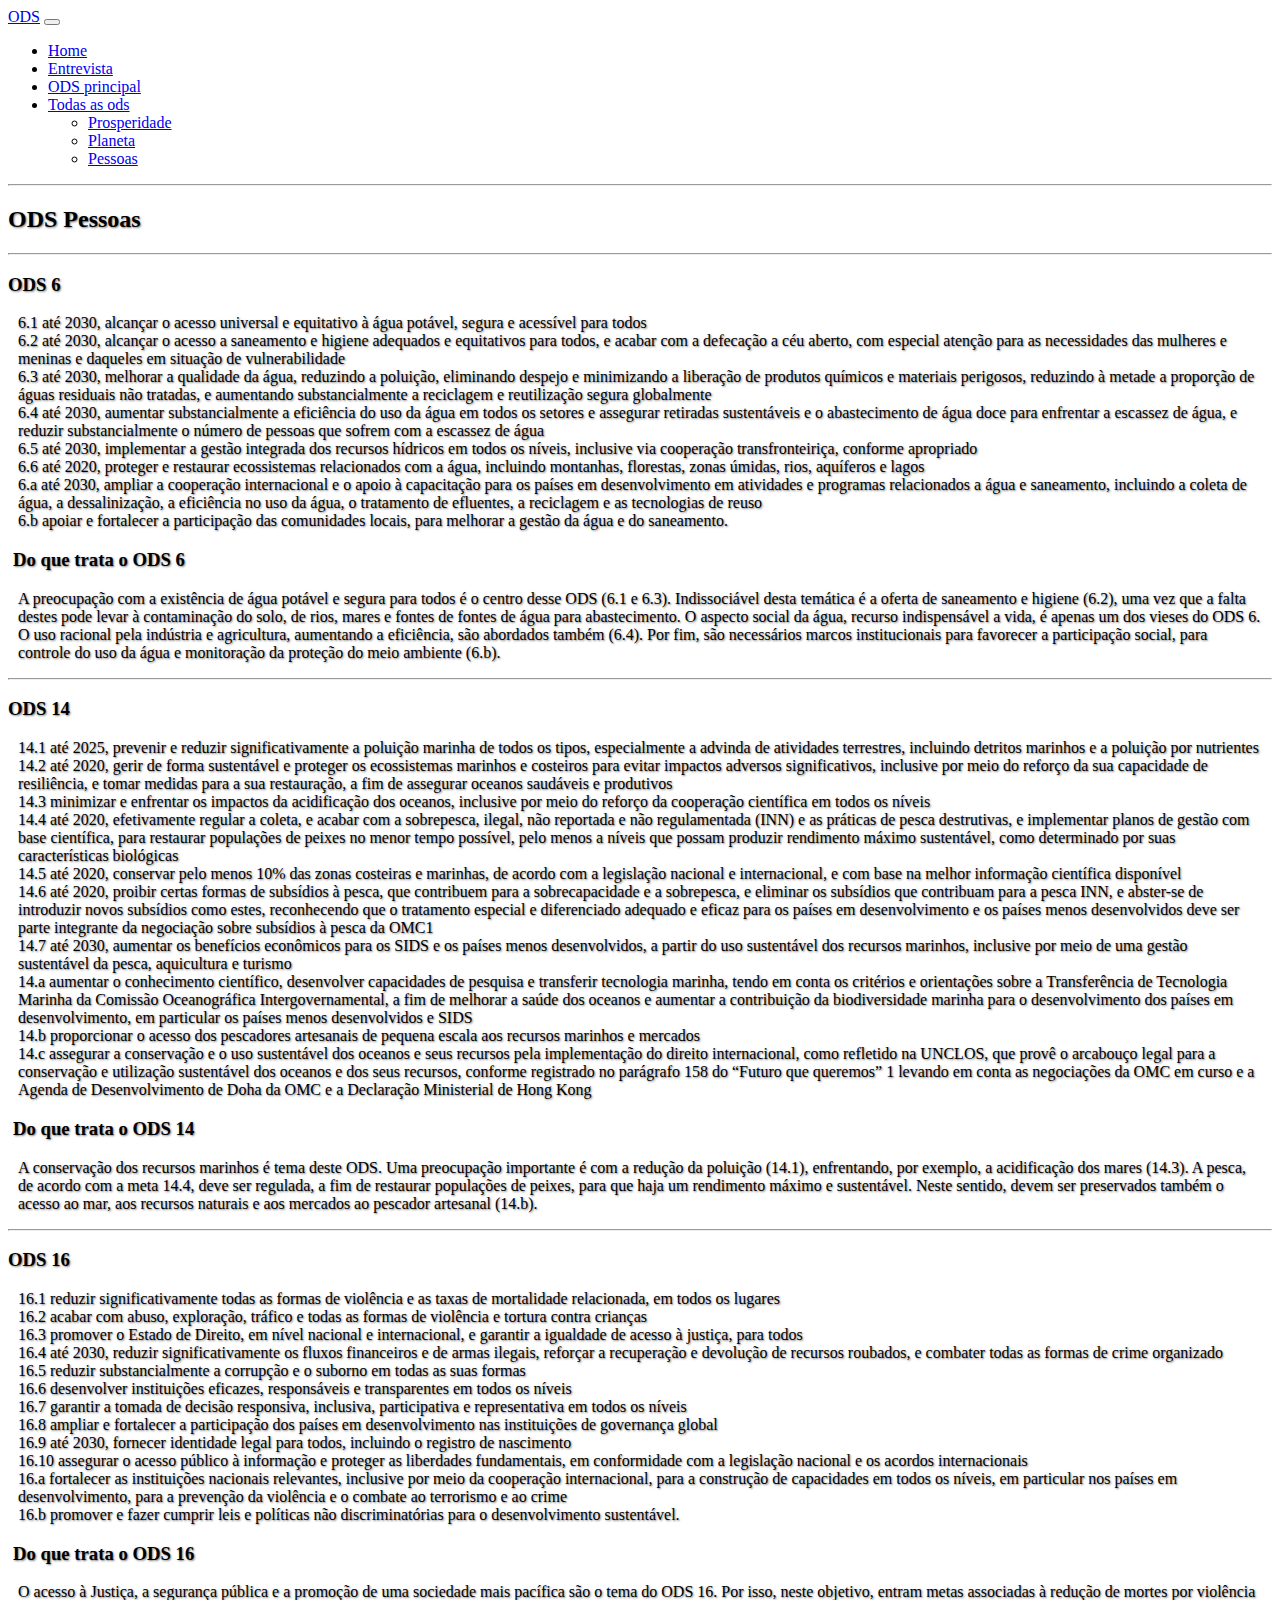
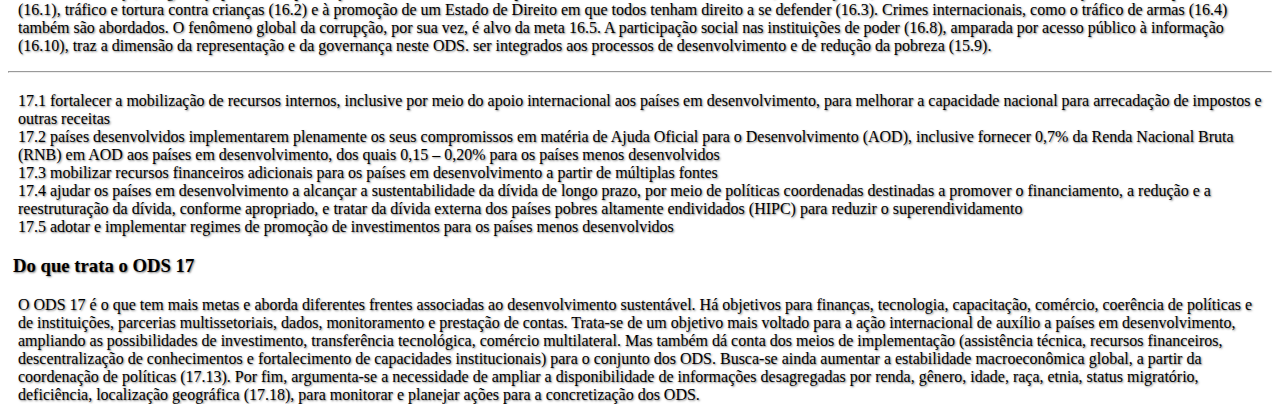
<file: odspessoas.html>
<!DOCTYPE html>
<html lang="pt-br">
  <head>
    <meta charset="utf-8" />
    <meta name="viewport" content="width=device-width, initial-scale=1" />
    <title>ODS</title>
    <link rel="stylesheet" href="assets/css/style.css" />
    <link
      href="https://cdn.jsdelivr.net/npm/bootstrap@5.3.0-alpha2/dist/css/bootstrap.min.css"
      rel="stylesheet"
      integrity="sha384-aFq/bzH65dt+w6FI2ooMVUpc+21e0SRygnTpmBvdBgSdnuTN7QbdgL+OapgHtvPp"
      crossorigin="anonymous"
    />
  </head>
  <body>
    <header>
      <nav
        class="navbar navbar-expand-lg bg-body-tertiary"
        data-bs-theme="dark"
      >
        <div class="container-fluid">
          <a class="navbar-brand" href="index.html">ODS</a>
          <button
            class="navbar-toggler"
            type="button"
            data-bs-toggle="collapse"
            data-bs-target="#navbarNavDropdown"
            aria-controls="navbarNavDropdown"
            aria-expanded="false"
            aria-label="Toggle navigation"
          >
            <span class="navbar-toggler-icon"></span>
          </button>
          <div class="collapse navbar-collapse" id="navbarNavDropdown">
            <ul class="navbar-nav">
              <li class="nav-item">
                <a class="nav-link active" aria-current="page" href="index.html"
                  >Home</a
                >
              </li>
              <li class="nav-item">
                <a class="nav-link" href="entrevista.html">Entrevista</a>
              </li>
              <li class="nav-item">
                <a class="nav-link" href="energ.html">ODS principal</a>
              </li>
              <li class="nav-item dropdown">
                <a
                  class="nav-link dropdown-toggle"
                  href="#"
                  role="button"
                  data-bs-toggle="dropdown"
                  aria-expanded="false"
                >
                  Todas as ods
                </a>
                <ul class="dropdown-menu">
                  <li>
                    <a class="dropdown-item" href="odsprosp.html"
                      >Prosperidade</a
                    >
                  </li>
                  <li>
                    <a class="dropdown-item" href="odsplaneta.html">Planeta</a>
                  </li>
                  <li>
                    <a class="dropdown-item" href="odspessoas.html">Pessoas</a>
                  </li>
                </ul>
              </li>
            </ul>
          </div>
        </div>
      </nav>
    </header>
    <hr />
    <section class="bg-white w-100">
      <figcaption class="text-center">
        <h2>ODS Pessoas</h2>
      </figcaption>
      <hr />
      <h3 class="text-center">ODS 6</h3>
      <p class="texto-ods">
        6.1 até 2030, alcançar o acesso universal e equitativo à água potável,
        segura e acessível para todos <br />
        6.2 até 2030, alcançar o acesso a saneamento e higiene adequados e
        equitativos para todos, e acabar com a defecação a céu aberto, com
        especial atenção para as necessidades das mulheres e meninas e daqueles
        em situação de vulnerabilidade <br />
        6.3 até 2030, melhorar a qualidade da água, reduzindo a poluição,
        eliminando despejo e minimizando a liberação de produtos químicos e
        materiais perigosos, reduzindo à metade a proporção de águas residuais
        não tratadas, e aumentando substancialmente a reciclagem e reutilização
        segura globalmente <br />
        6.4 até 2030, aumentar substancialmente a eficiência do uso da água em
        todos os setores e assegurar retiradas sustentáveis e o abastecimento de
        água doce para enfrentar a escassez de água, e reduzir substancialmente
        o número de pessoas que sofrem com a escassez de água <br />
        6.5 até 2030, implementar a gestão integrada dos recursos hídricos em
        todos os níveis, inclusive via cooperação transfronteiriça, conforme
        apropriado <br />
        6.6 até 2020, proteger e restaurar ecossistemas relacionados com a água,
        incluindo montanhas, florestas, zonas úmidas, rios, aquíferos e lagos
        <br />
        6.a até 2030, ampliar a cooperação internacional e o apoio à capacitação
        para os países em desenvolvimento em atividades e programas relacionados
        a água e saneamento, incluindo a coleta de água, a dessalinização, a
        eficiência no uso da água, o tratamento de efluentes, a reciclagem e as
        tecnologias de reuso <br />
        6.b apoiar e fortalecer a participação das comunidades locais, para
        melhorar a gestão da água e do saneamento.
      </p>
      <h3 class="h3-ods">Do que trata o ODS 6</h3>
      <p class="texto-ods">
        A preocupação com a existência de água potável e segura para todos é o
        centro desse ODS (6.1 e 6.3). Indissociável desta temática é a oferta de
        saneamento e higiene (6.2), uma vez que a falta destes pode levar à
        contaminação do solo, de rios, mares e fontes de fontes de água para
        abastecimento. O aspecto social da água, recurso indispensável a vida, é
        apenas um dos vieses do ODS 6. O uso racional pela indústria e
        agricultura, aumentando a eficiência, são abordados também (6.4). Por
        fim, são necessários marcos institucionais para favorecer a participação
        social, para controle do uso da água e monitoração da proteção do meio
        ambiente (6.b).
      </p>
      <hr />
      <h3 class="text-center">ODS 14</h3>
      <p class="texto-ods">
        14.1 até 2025, prevenir e reduzir significativamente a poluição marinha
        de todos os tipos, especialmente a advinda de atividades terrestres,
        incluindo detritos marinhos e a poluição por nutrientes <br />
        14.2 até 2020, gerir de forma sustentável e proteger os ecossistemas
        marinhos e costeiros para evitar impactos adversos significativos,
        inclusive por meio do reforço da sua capacidade de resiliência, e tomar
        medidas para a sua restauração, a fim de assegurar oceanos saudáveis e
        produtivos <br />
        14.3 minimizar e enfrentar os impactos da acidificação dos oceanos,
        inclusive por meio do reforço da cooperação científica em todos os
        níveis <br />
        14.4 até 2020, efetivamente regular a coleta, e acabar com a sobrepesca,
        ilegal, não reportada e não regulamentada (INN) e as práticas de pesca
        destrutivas, e implementar planos de gestão com base científica, para
        restaurar populações de peixes no menor tempo possível, pelo menos a
        níveis que possam produzir rendimento máximo sustentável, como
        determinado por suas características biológicas <br />
        14.5 até 2020, conservar pelo menos 10% das zonas costeiras e marinhas,
        de acordo com a legislação nacional e internacional, e com base na
        melhor informação científica disponível <br />
        14.6 até 2020, proibir certas formas de subsídios à pesca, que
        contribuem para a sobrecapacidade e a sobrepesca, e eliminar os
        subsídios que contribuam para a pesca INN, e abster-se de introduzir
        novos subsídios como estes, reconhecendo que o tratamento especial e
        diferenciado adequado e eficaz para os países em desenvolvimento e os
        países menos desenvolvidos deve ser parte integrante da negociação sobre
        subsídios à pesca da OMC1 <br />
        14.7 até 2030, aumentar os benefícios econômicos para os SIDS e os
        países menos desenvolvidos, a partir do uso sustentável dos recursos
        marinhos, inclusive por meio de uma gestão sustentável da pesca,
        aquicultura e turismo <br />
        14.a aumentar o conhecimento científico, desenvolver capacidades de
        pesquisa e transferir tecnologia marinha, tendo em conta os critérios e
        orientações sobre a Transferência de Tecnologia Marinha da Comissão
        Oceanográfica Intergovernamental, a fim de melhorar a saúde dos oceanos
        e aumentar a contribuição da biodiversidade marinha para o
        desenvolvimento dos países em desenvolvimento, em particular os países
        menos desenvolvidos e SIDS <br />
        14.b proporcionar o acesso dos pescadores artesanais de pequena escala
        aos recursos marinhos e mercados <br />
        14.c assegurar a conservação e o uso sustentável dos oceanos e seus
        recursos pela implementação do direito internacional, como refletido na
        UNCLOS, que provê o arcabouço legal para a conservação e utilização
        sustentável dos oceanos e dos seus recursos, conforme registrado no
        parágrafo 158 do “Futuro que queremos” 1 levando em conta as negociações
        da OMC em curso e a Agenda de Desenvolvimento de Doha da OMC e a
        Declaração Ministerial de Hong Kong
      </p>
      <h3 class="h3-ods">Do que trata o ODS 14</h3>
      <p class="texto-ods">
        A conservação dos recursos marinhos é tema deste ODS. Uma preocupação
        importante é com a redução da poluição (14.1), enfrentando, por exemplo,
        a acidificação dos mares (14.3). A pesca, de acordo com a meta 14.4,
        deve ser regulada, a fim de restaurar populações de peixes, para que
        haja um rendimento máximo e sustentável. Neste sentido, devem ser
        preservados também o acesso ao mar, aos recursos naturais e aos mercados
        ao pescador artesanal (14.b).
      </p>
      <hr />
      <h3 class="text-center">ODS 16</h3>
      <p class="texto-ods">
        16.1 reduzir significativamente todas as formas de violência e as taxas
        de mortalidade relacionada, em todos os lugares <br />
        16.2 acabar com abuso, exploração, tráfico e todas as formas de
        violência e tortura contra crianças <br />
        16.3 promover o Estado de Direito, em nível nacional e internacional, e
        garantir a igualdade de acesso à justiça, para todos <br />
        16.4 até 2030, reduzir significativamente os fluxos financeiros e de
        armas ilegais, reforçar a recuperação e devolução de recursos roubados,
        e combater todas as formas de crime organizado <br />
        16.5 reduzir substancialmente a corrupção e o suborno em todas as suas
        formas <br />
        16.6 desenvolver instituições eficazes, responsáveis e transparentes em
        todos os níveis <br />
        16.7 garantir a tomada de decisão responsiva, inclusiva, participativa e
        representativa em todos os níveis <br />
        16.8 ampliar e fortalecer a participação dos países em desenvolvimento
        nas instituições de governança global <br />
        16.9 até 2030, fornecer identidade legal para todos, incluindo o
        registro de nascimento <br />
        16.10 assegurar o acesso público à informação e proteger as liberdades
        fundamentais, em conformidade com a legislação nacional e os acordos
        internacionais <br />
        16.a fortalecer as instituições nacionais relevantes, inclusive por meio
        da cooperação internacional, para a construção de capacidades em todos
        os níveis, em particular nos países em desenvolvimento, para a prevenção
        da violência e o combate ao terrorismo e ao crime <br />
        16.b promover e fazer cumprir leis e políticas não discriminatórias para
        o desenvolvimento sustentável.
      </p>
      <h3 class="h3-ods">Do que trata o ODS 16</h3>
      <p class="texto-ods">
        O acesso à Justiça, a segurança pública e a promoção de uma sociedade
        mais pacífica são o tema do ODS 16. Por isso, neste objetivo, entram
        metas associadas à redução de mortes por violência (16.1), tráfico e
        tortura contra crianças (16.2) e à promoção de um Estado de Direito em
        que todos tenham direito a se defender (16.3). Crimes internacionais,
        como o tráfico de armas (16.4) também são abordados. O fenômeno global
        da corrupção, por sua vez, é alvo da meta 16.5. A participação social
        nas instituições de poder (16.8), amparada por acesso público à
        informação (16.10), traz a dimensão da representação e da governança
        neste ODS. ser integrados aos processos de desenvolvimento e de redução
        da pobreza (15.9).
      </p>
      <hr />
      <h3 class="ODS 17"></h3>
      <p class="texto-ods">
        17.1 fortalecer a mobilização de recursos internos, inclusive por meio
        do apoio internacional aos países em desenvolvimento, para melhorar a
        capacidade nacional para arrecadação de impostos e outras receitas
        <br />
        17.2 países desenvolvidos implementarem plenamente os seus compromissos
        em matéria de Ajuda Oficial para o Desenvolvimento (AOD), inclusive
        fornecer 0,7% da Renda Nacional Bruta (RNB) em AOD aos países em
        desenvolvimento, dos quais 0,15 – 0,20% para os países menos
        desenvolvidos <br />
        17.3 mobilizar recursos financeiros adicionais para os países em
        desenvolvimento a partir de múltiplas fontes <br />
        17.4 ajudar os países em desenvolvimento a alcançar a sustentabilidade
        da dívida de longo prazo, por meio de políticas coordenadas destinadas a
        promover o financiamento, a redução e a reestruturação da dívida,
        conforme apropriado, e tratar da dívida externa dos países pobres
        altamente endividados (HIPC) para reduzir o superendividamento <br />
        17.5 adotar e implementar regimes de promoção de investimentos para os
        países menos desenvolvidos
      </p>
      <h3 class="h3-ods">Do que trata o ODS 17</h3>
      <p class="texto-ods">
        O ODS 17 é o que tem mais metas e aborda diferentes frentes associadas
        ao desenvolvimento sustentável. Há objetivos para finanças, tecnologia,
        capacitação, comércio, coerência de políticas e de instituições,
        parcerias multissetoriais, dados, monitoramento e prestação de contas.
        Trata-se de um objetivo mais voltado para a ação internacional de
        auxílio a países em desenvolvimento, ampliando as possibilidades de
        investimento, transferência tecnológica, comércio multilateral. Mas
        também dá conta dos meios de implementação (assistência técnica,
        recursos financeiros, descentralização de conhecimentos e fortalecimento
        de capacidades institucionais) para o conjunto dos ODS. Busca-se ainda
        aumentar a estabilidade macroeconômica global, a partir da coordenação
        de políticas (17.13). Por fim, argumenta-se a necessidade de ampliar a
        disponibilidade de informações desagregadas por renda, gênero, idade,
        raça, etnia, status migratório, deficiência, localização geográfica
        (17.18), para monitorar e planejar ações para a concretização dos ODS.
      </p>
    </section>
    <script
      src="https://cdn.jsdelivr.net/npm/bootstrap@5.3.0-alpha2/dist/js/bootstrap.bundle.min.js"
      integrity="sha384-qKXV1j0HvMUeCBQ+QVp7JcfGl760yU08IQ+GpUo5hlbpg51QRiuqHAJz8+BrxE/N"
      crossorigin="anonymous"
    ></script>
  </body>
</html>
</file>
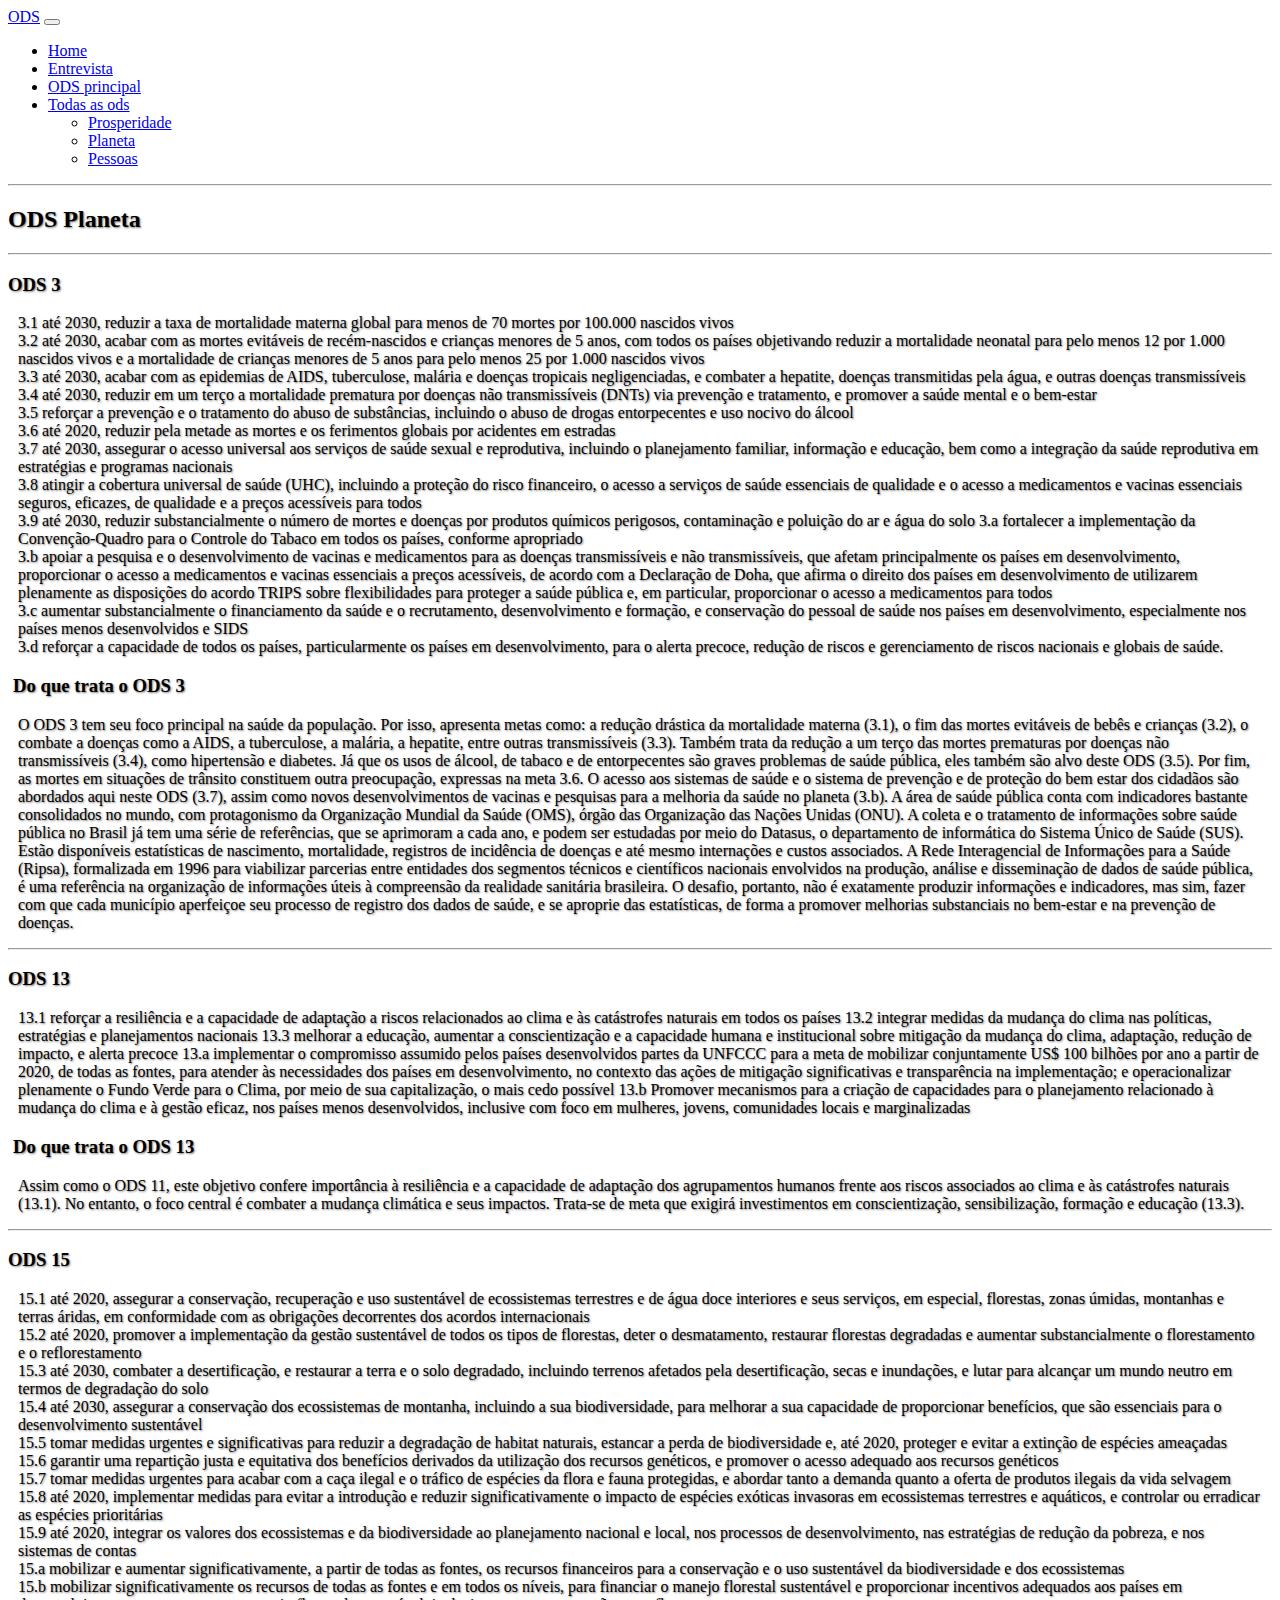
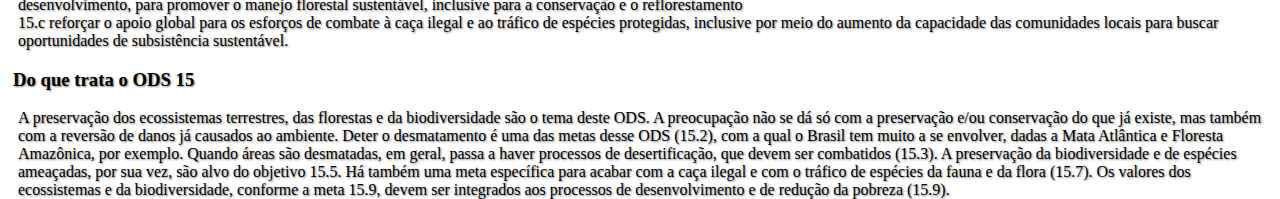
<file: odsplaneta.html>
<!DOCTYPE html>
<html lang="pt-br">
  <head>
    <meta charset="utf-8" />
    <meta name="viewport" content="width=device-width, initial-scale=1" />
    <title>ODS</title>
    <link rel="stylesheet" href="assets/css/style.css" />
    <link
      href="https://cdn.jsdelivr.net/npm/bootstrap@5.3.0-alpha2/dist/css/bootstrap.min.css"
      rel="stylesheet"
      integrity="sha384-aFq/bzH65dt+w6FI2ooMVUpc+21e0SRygnTpmBvdBgSdnuTN7QbdgL+OapgHtvPp"
      crossorigin="anonymous"
    />
  </head>
  <body>
    <header>
      <nav
        class="navbar navbar-expand-lg bg-body-tertiary"
        data-bs-theme="dark"
      >
        <div class="container-fluid">
          <a class="navbar-brand" href="index.html">ODS</a>
          <button
            class="navbar-toggler"
            type="button"
            data-bs-toggle="collapse"
            data-bs-target="#navbarNavDropdown"
            aria-controls="navbarNavDropdown"
            aria-expanded="false"
            aria-label="Toggle navigation"
          >
            <span class="navbar-toggler-icon"></span>
          </button>
          <div class="collapse navbar-collapse" id="navbarNavDropdown">
            <ul class="navbar-nav">
              <li class="nav-item">
                <a class="nav-link active" aria-current="page" href="index.html"
                  >Home</a
                >
              </li>
              <li class="nav-item">
                <a class="nav-link" href="entrevista.html">Entrevista</a>
              </li>
              <li class="nav-item">
                <a class="nav-link" href="energ.html">ODS principal</a>
              </li>
              <li class="nav-item dropdown">
                <a
                  class="nav-link dropdown-toggle"
                  href="#"
                  role="button"
                  data-bs-toggle="dropdown"
                  aria-expanded="false"
                >
                  Todas as ods
                </a>
                <ul class="dropdown-menu">
                  <li>
                    <a class="dropdown-item" href="odsprosp.html"
                      >Prosperidade</a
                    >
                  </li>
                  <li>
                    <a class="dropdown-item" href="odsplaneta.html">Planeta</a>
                  </li>
                  <li>
                    <a class="dropdown-item" href="odspessoas.html">Pessoas</a>
                  </li>
                </ul>
              </li>
            </ul>
          </div>
        </div>
      </nav>
    </header>
    <hr />
    <section class="bg-white w-100">
      <figcaption class="text-center">
        <h2>ODS Planeta</h2>
        <hr />
      </figcaption>
      <h3 class="text-center">ODS 3</h3>
      <p class="texto-ods">
        3.1 até 2030, reduzir a taxa de mortalidade materna global para menos de
        70 mortes por 100.000 nascidos vivos <br />
        3.2 até 2030, acabar com as mortes evitáveis de recém-nascidos e
        crianças menores de 5 anos, com todos os países objetivando reduzir a
        mortalidade neonatal para pelo menos 12 por 1.000 nascidos vivos e a
        mortalidade de crianças menores de 5 anos para pelo menos 25 por 1.000
        nascidos vivos <br />
        3.3 até 2030, acabar com as epidemias de AIDS, tuberculose, malária e
        doenças tropicais negligenciadas, e combater a hepatite, doenças
        transmitidas pela água, e outras doenças transmissíveis <br />
        3.4 até 2030, reduzir em um terço a mortalidade prematura por doenças
        não transmissíveis (DNTs) via prevenção e tratamento, e promover a saúde
        mental e o bem-estar <br />
        3.5 reforçar a prevenção e o tratamento do abuso de substâncias,
        incluindo o abuso de drogas entorpecentes e uso nocivo do álcool <br />
        3.6 até 2020, reduzir pela metade as mortes e os ferimentos globais por
        acidentes em estradas <br />
        3.7 até 2030, assegurar o acesso universal aos serviços de saúde sexual
        e reprodutiva, incluindo o planejamento familiar, informação e educação,
        bem como a integração da saúde reprodutiva em estratégias e programas
        nacionais <br />
        3.8 atingir a cobertura universal de saúde (UHC), incluindo a proteção
        do risco financeiro, o acesso a serviços de saúde essenciais de
        qualidade e o acesso a medicamentos e vacinas essenciais seguros,
        eficazes, de qualidade e a preços acessíveis para todos <br />
        3.9 até 2030, reduzir substancialmente o número de mortes e doenças por
        produtos químicos perigosos, contaminação e poluição do ar e água do
        solo <b></b> 3.a fortalecer a implementação da Convenção-Quadro para o
        Controle do Tabaco em todos os países, conforme apropriado <br />
        3.b apoiar a pesquisa e o desenvolvimento de vacinas e medicamentos para
        as doenças transmissíveis e não transmissíveis, que afetam
        principalmente os países em desenvolvimento, proporcionar o acesso a
        medicamentos e vacinas essenciais a preços acessíveis, de acordo com a
        Declaração de Doha, que afirma o direito dos países em desenvolvimento
        de utilizarem plenamente as disposições do acordo TRIPS sobre
        flexibilidades para proteger a saúde pública e, em particular,
        proporcionar o acesso a medicamentos para todos <br />
        3.c aumentar substancialmente o financiamento da saúde e o recrutamento,
        desenvolvimento e formação, e conservação do pessoal de saúde nos países
        em desenvolvimento, especialmente nos países menos desenvolvidos e SIDS
        <br />
        3.d reforçar a capacidade de todos os países, particularmente os países
        em desenvolvimento, para o alerta precoce, redução de riscos e
        gerenciamento de riscos nacionais e globais de saúde.
      </p>
      <h3 class="h3-ods">Do que trata o ODS 3</h3>
      <p class="texto-ods">
        O ODS 3 tem seu foco principal na saúde da população. Por isso,
        apresenta metas como: a redução drástica da mortalidade materna (3.1), o
        fim das mortes evitáveis de bebês e crianças (3.2), o combate a doenças
        como a AIDS, a tuberculose, a malária, a hepatite, entre outras
        transmissíveis (3.3). Também trata da redução a um terço das mortes
        prematuras por doenças não transmissíveis (3.4), como hipertensão e
        diabetes. Já que os usos de álcool, de tabaco e de entorpecentes são
        graves problemas de saúde pública, eles também são alvo deste ODS (3.5).
        Por fim, as mortes em situações de trânsito constituem outra
        preocupação, expressas na meta 3.6. O acesso aos sistemas de saúde e o
        sistema de prevenção e de proteção do bem estar dos cidadãos são
        abordados aqui neste ODS (3.7), assim como novos desenvolvimentos de
        vacinas e pesquisas para a melhoria da saúde no planeta (3.b). A área de
        saúde pública conta com indicadores bastante consolidados no mundo, com
        protagonismo da Organização Mundial da Saúde (OMS), órgão das
        Organização das Nações Unidas (ONU). A coleta e o tratamento de
        informações sobre saúde pública no Brasil já tem uma série de
        referências, que se aprimoram a cada ano, e podem ser estudadas por meio
        do Datasus, o departamento de informática do Sistema Único de Saúde
        (SUS). Estão disponíveis estatísticas de nascimento, mortalidade,
        registros de incidência de doenças e até mesmo internações e custos
        associados. A Rede Interagencial de Informações para a Saúde (Ripsa),
        formalizada em 1996 para viabilizar parcerias entre entidades dos
        segmentos técnicos e científicos nacionais envolvidos na produção,
        análise e disseminação de dados de saúde pública, é uma referência na
        organização de informações úteis à compreensão da realidade sanitária
        brasileira. O desafio, portanto, não é exatamente produzir informações e
        indicadores, mas sim, fazer com que cada município aperfeiçoe seu
        processo de registro dos dados de saúde, e se aproprie das estatísticas,
        de forma a promover melhorias substanciais no bem-estar e na prevenção
        de doenças.
      </p>
      <hr />
      <h3 class="text-center">ODS 13</h3>
      <p class="texto-ods">
        13.1 reforçar a resiliência e a capacidade de adaptação a riscos
        relacionados ao clima e às catástrofes naturais em todos os países 13.2
        integrar medidas da mudança do clima nas políticas, estratégias e
        planejamentos nacionais 13.3 melhorar a educação, aumentar a
        conscientização e a capacidade humana e institucional sobre mitigação da
        mudança do clima, adaptação, redução de impacto, e alerta precoce 13.a
        implementar o compromisso assumido pelos países desenvolvidos partes da
        UNFCCC para a meta de mobilizar conjuntamente US$ 100 bilhões por ano a
        partir de 2020, de todas as fontes, para atender às necessidades dos
        países em desenvolvimento, no contexto das ações de mitigação
        significativas e transparência na implementação; e operacionalizar
        plenamente o Fundo Verde para o Clima, por meio de sua capitalização, o
        mais cedo possível 13.b Promover mecanismos para a criação de
        capacidades para o planejamento relacionado à mudança do clima e à
        gestão eficaz, nos países menos desenvolvidos, inclusive com foco em
        mulheres, jovens, comunidades locais e marginalizadas
      </p>
      <h3 class="h3-ods">Do que trata o ODS 13</h3>
      <p class="texto-ods">
        Assim como o ODS 11, este objetivo confere importância à resiliência e a
        capacidade de adaptação dos agrupamentos humanos frente aos riscos
        associados ao clima e às catástrofes naturais (13.1). No entanto, o foco
        central é combater a mudança climática e seus impactos. Trata-se de meta
        que exigirá investimentos em conscientização, sensibilização, formação e
        educação (13.3).
      </p>
      <hr />
      <h3 class="text-center">ODS 15</h3>
      <p class="texto-ods">
        15.1 até 2020, assegurar a conservação, recuperação e uso sustentável de
        ecossistemas terrestres e de água doce interiores e seus serviços, em
        especial, florestas, zonas úmidas, montanhas e terras áridas, em
        conformidade com as obrigações decorrentes dos acordos internacionais
        <br />
        15.2 até 2020, promover a implementação da gestão sustentável de todos
        os tipos de florestas, deter o desmatamento, restaurar florestas
        degradadas e aumentar substancialmente o florestamento e o
        reflorestamento <br />
        15.3 até 2030, combater a desertificação, e restaurar a terra e o solo
        degradado, incluindo terrenos afetados pela desertificação, secas e
        inundações, e lutar para alcançar um mundo neutro em termos de
        degradação do solo <br />
        15.4 até 2030, assegurar a conservação dos ecossistemas de montanha,
        incluindo a sua biodiversidade, para melhorar a sua capacidade de
        proporcionar benefícios, que são essenciais para o desenvolvimento
        sustentável <br />
        15.5 tomar medidas urgentes e significativas para reduzir a degradação
        de habitat naturais, estancar a perda de biodiversidade e, até 2020,
        proteger e evitar a extinção de espécies ameaçadas <br />
        15.6 garantir uma repartição justa e equitativa dos benefícios derivados
        da utilização dos recursos genéticos, e promover o acesso adequado aos
        recursos genéticos <br />
        15.7 tomar medidas urgentes para acabar com a caça ilegal e o tráfico de
        espécies da flora e fauna protegidas, e abordar tanto a demanda quanto a
        oferta de produtos ilegais da vida selvagem <br />
        15.8 até 2020, implementar medidas para evitar a introdução e reduzir
        significativamente o impacto de espécies exóticas invasoras em
        ecossistemas terrestres e aquáticos, e controlar ou erradicar as
        espécies prioritárias <br />
        15.9 até 2020, integrar os valores dos ecossistemas e da biodiversidade
        ao planejamento nacional e local, nos processos de desenvolvimento, nas
        estratégias de redução da pobreza, e nos sistemas de contas <br />
        15.a mobilizar e aumentar significativamente, a partir de todas as
        fontes, os recursos financeiros para a conservação e o uso sustentável
        da biodiversidade e dos ecossistemas <br />
        15.b mobilizar significativamente os recursos de todas as fontes e em
        todos os níveis, para financiar o manejo florestal sustentável e
        proporcionar incentivos adequados aos países em desenvolvimento, para
        promover o manejo florestal sustentável, inclusive para a conservação e
        o reflorestamento <br />
        15.c reforçar o apoio global para os esforços de combate à caça ilegal e
        ao tráfico de espécies protegidas, inclusive por meio do aumento da
        capacidade das comunidades locais para buscar oportunidades de
        subsistência sustentável.
      </p>
      <h3 class="h3-ods">Do que trata o ODS 15</h3>
      <p class="texto-ods">
        A preservação dos ecossistemas terrestres, das florestas e da
        biodiversidade são o tema deste ODS. A preocupação não se dá só com a
        preservação e/ou conservação do que já existe, mas também com a reversão
        de danos já causados ao ambiente. Deter o desmatamento é uma das metas
        desse ODS (15.2), com a qual o Brasil tem muito a se envolver, dadas a
        Mata Atlântica e Floresta Amazônica, por exemplo. Quando áreas são
        desmatadas, em geral, passa a haver processos de desertificação, que
        devem ser combatidos (15.3). A preservação da biodiversidade e de
        espécies ameaçadas, por sua vez, são alvo do objetivo 15.5. Há também
        uma meta específica para acabar com a caça ilegal e com o tráfico de
        espécies da fauna e da flora (15.7). Os valores dos ecossistemas e da
        biodiversidade, conforme a meta 15.9, devem ser integrados aos processos
        de desenvolvimento e de redução da pobreza (15.9).
      </p>
    </section>
    <script
      src="https://cdn.jsdelivr.net/npm/bootstrap@5.3.0-alpha2/dist/js/bootstrap.bundle.min.js"
      integrity="sha384-qKXV1j0HvMUeCBQ+QVp7JcfGl760yU08IQ+GpUo5hlbpg51QRiuqHAJz8+BrxE/N"
      crossorigin="anonymous"
    ></script>
  </body>
</html>
</file>
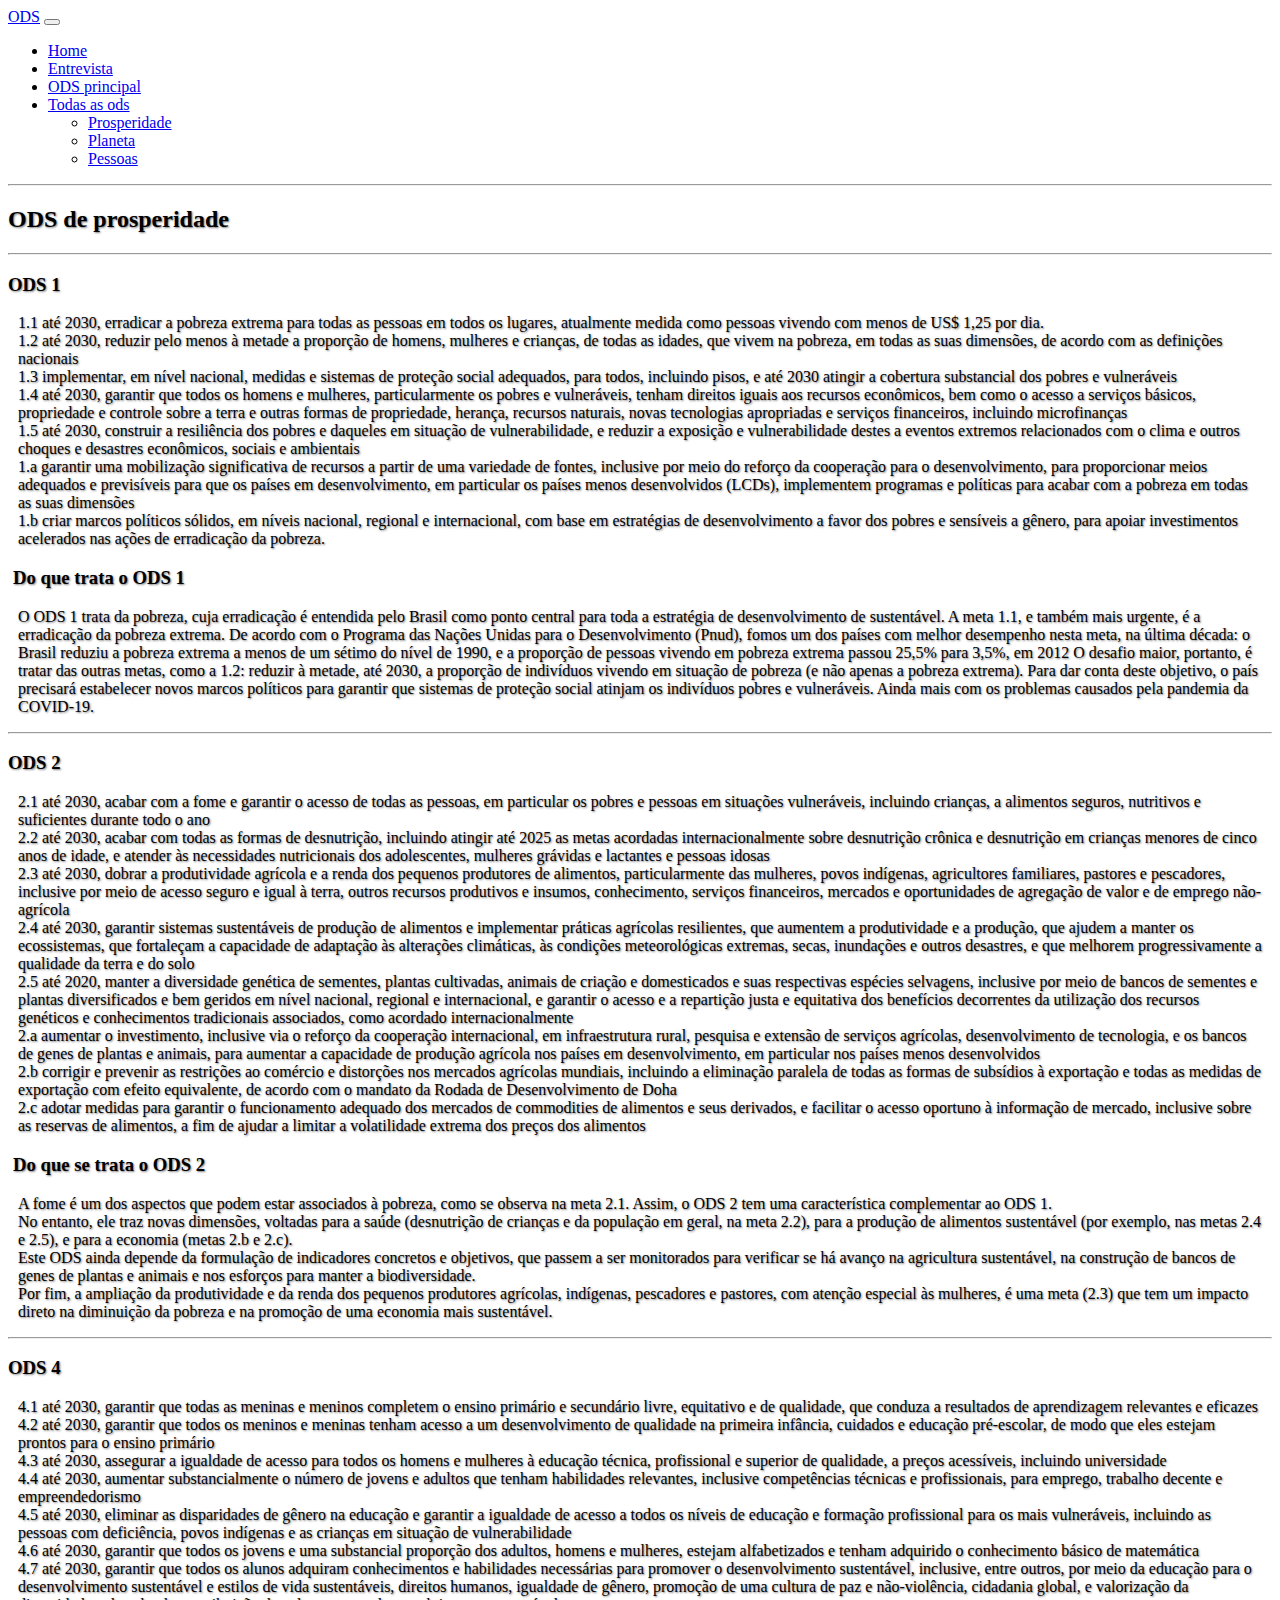
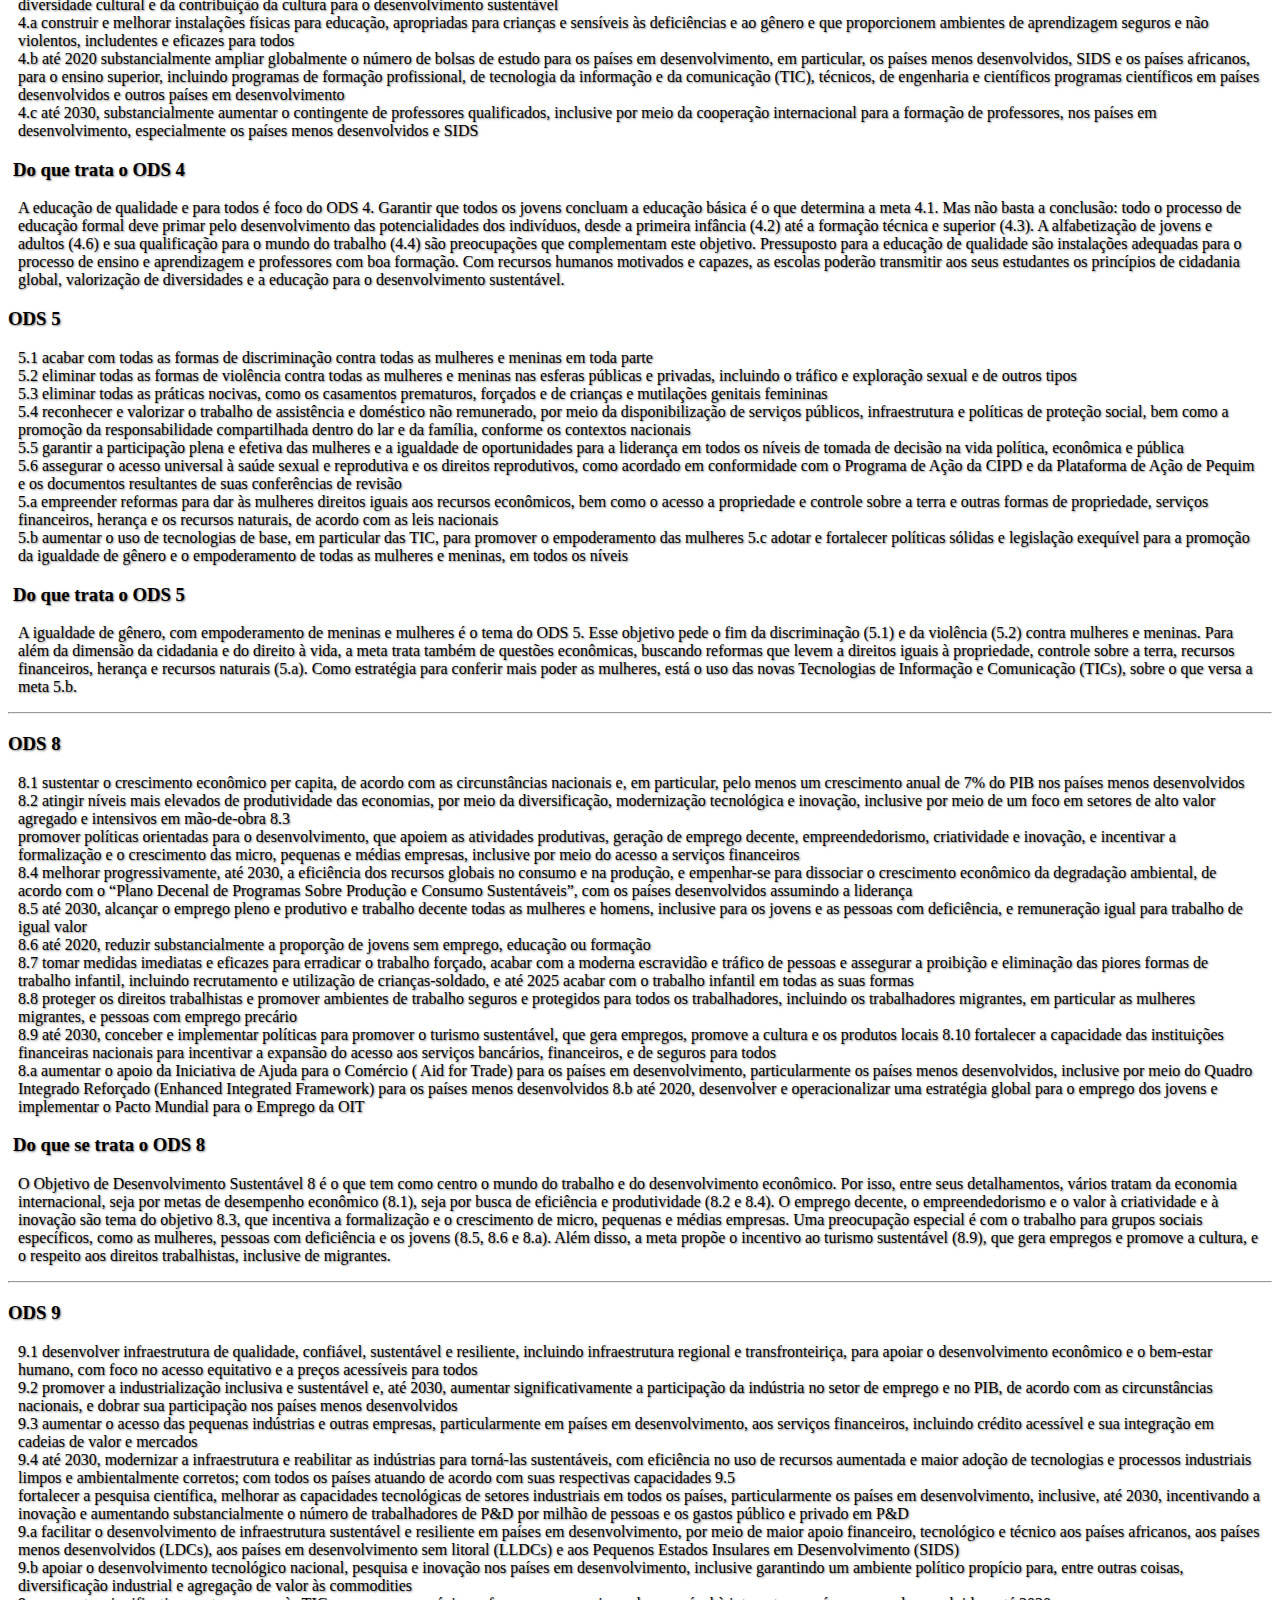
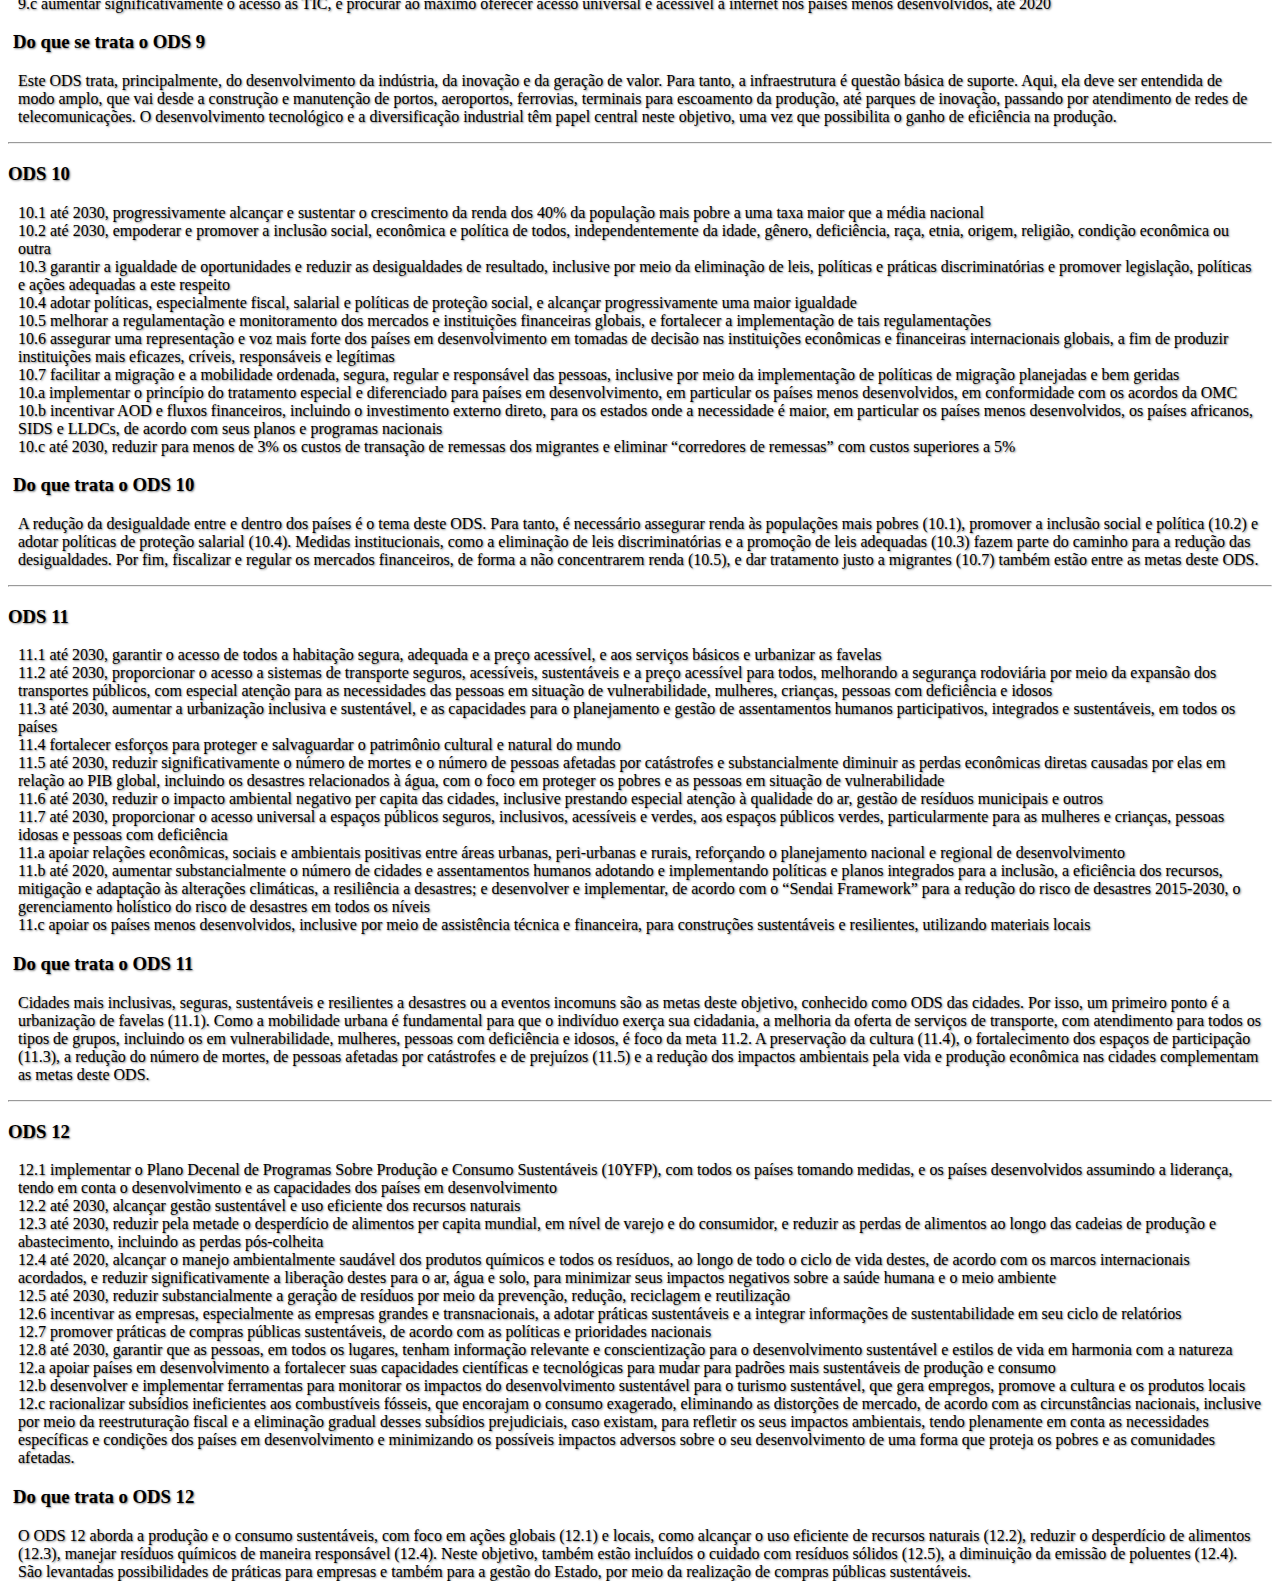
<file: odsprosp.html>
<!DOCTYPE html>
<html lang="pt-br">
  <head>
    <meta charset="utf-8" />
    <meta name="viewport" content="width=device-width, initial-scale=1" />
    <title>ODS</title>
    <link rel="stylesheet" href="assets/css/style.css" />
    <link
      href="https://cdn.jsdelivr.net/npm/bootstrap@5.3.0-alpha2/dist/css/bootstrap.min.css"
      rel="stylesheet"
      integrity="sha384-aFq/bzH65dt+w6FI2ooMVUpc+21e0SRygnTpmBvdBgSdnuTN7QbdgL+OapgHtvPp"
      crossorigin="anonymous"
    />
  </head>
  <body>
    <header class="ods-prosp">
      <nav
        class="navbar navbar-expand-lg bg-body-tertiary"
        data-bs-theme="dark"
      >
        <div class="container-fluid">
          <a class="navbar-brand" href="index.html">ODS</a>
          <button
            class="navbar-toggler"
            type="button"
            data-bs-toggle="collapse"
            data-bs-target="#navbarNavDropdown"
            aria-controls="navbarNavDropdown"
            aria-expanded="false"
            aria-label="Toggle navigation"
          >
            <span class="navbar-toggler-icon"></span>
          </button>
          <div class="collapse navbar-collapse" id="navbarNavDropdown">
            <ul class="navbar-nav">
              <li class="nav-item">
                <a class="nav-link active" aria-current="page" href="index.html"
                  >Home</a
                >
              </li>
              <li class="nav-item">
                <a class="nav-link" href="entrevista.html">Entrevista</a>
              </li>
              <li class="nav-item">
                <a class="nav-link" href="energ.html">ODS principal</a>
              </li>
              <li class="nav-item dropdown">
                <a
                  class="nav-link dropdown-toggle"
                  href="#"
                  role="button"
                  data-bs-toggle="dropdown"
                  aria-expanded="false"
                >
                  Todas as ods
                </a>
                <ul class="dropdown-menu">
                  <li>
                    <a class="dropdown-item" href="odsprosp.html"
                      >Prosperidade</a
                    >
                  </li>
                  <li>
                    <a class="dropdown-item" href="odsplaneta.html">Planeta</a>
                  </li>
                  <li>
                    <a class="dropdown-item" href="odspessoas.html">Pessoas</a>
                  </li>
                </ul>
              </li>
            </ul>
          </div>
        </div>
      </nav>
    </header>
    <hr />
    <section class="bg-white w-100">
      <figcaption class="text-center">
        <h2>ODS de prosperidade</h2>
        <hr />
      </figcaption>
      <h3 class="text-center">ODS 1</h3>
      <p class="texto-ods text-justify">
        1.1 até 2030, erradicar a pobreza extrema para todas as pessoas em todos
        os lugares, atualmente medida como pessoas vivendo com menos de US$ 1,25
        por dia.
        <br />
        1.2 até 2030, reduzir pelo menos à metade a proporção de homens,
        mulheres e crianças, de todas as idades, que vivem na pobreza, em todas
        as suas dimensões, de acordo com as definições nacionais <br />
        1.3 implementar, em nível nacional, medidas e sistemas de proteção
        social adequados, para todos, incluindo pisos, e até 2030 atingir a
        cobertura substancial dos pobres e vulneráveis <br />
        1.4 até 2030, garantir que todos os homens e mulheres, particularmente
        os pobres e vulneráveis, tenham direitos iguais aos recursos econômicos,
        bem como o acesso a serviços básicos, propriedade e controle sobre a
        terra e outras formas de propriedade, herança, recursos naturais, novas
        tecnologias apropriadas e serviços financeiros, incluindo microfinanças
        <br />
        1.5 até 2030, construir a resiliência dos pobres e daqueles em situação
        de vulnerabilidade, e reduzir a exposição e vulnerabilidade destes a
        eventos extremos relacionados com o clima e outros choques e desastres
        econômicos, sociais e ambientais <br />
        1.a garantir uma mobilização significativa de recursos a partir de uma
        variedade de fontes, inclusive por meio do reforço da cooperação para o
        desenvolvimento, para proporcionar meios adequados e previsíveis para
        que os países em desenvolvimento, em particular os países menos
        desenvolvidos (LCDs), implementem programas e políticas para acabar com
        a pobreza em todas as suas dimensões <br />
        1.b criar marcos políticos sólidos, em níveis nacional, regional e
        internacional, com base em estratégias de desenvolvimento a favor dos
        pobres e sensíveis a gênero, para apoiar investimentos acelerados nas
        ações de erradicação da pobreza.
      </p>
      <h3 class="h3-ods">Do que trata o ODS 1</h3>
      <p class="texto-ods text-justify">
        O ODS 1 trata da pobreza, cuja erradicação é entendida pelo Brasil como
        ponto central para toda a estratégia de desenvolvimento de sustentável.
        A meta 1.1, e também mais urgente, é a erradicação da pobreza extrema.
        De acordo com o Programa das Nações Unidas para o Desenvolvimento
        (Pnud), fomos um dos países com melhor desempenho nesta meta, na última
        década: o Brasil reduziu a pobreza extrema a menos de um sétimo do nível
        de 1990, e a proporção de pessoas vivendo em pobreza extrema passou
        25,5% para 3,5%, em 2012 O desafio maior, portanto, é tratar das outras
        metas, como a 1.2: reduzir à metade, até 2030, a proporção de indivíduos
        vivendo em situação de pobreza (e não apenas a pobreza extrema). Para
        dar conta deste objetivo, o país precisará estabelecer novos marcos
        políticos para garantir que sistemas de proteção social atinjam os
        indivíduos pobres e vulneráveis. Ainda mais com os problemas causados
        pela pandemia da COVID-19.
      </p>
      <hr />
      <h3 class="text-center">ODS 2</h3>
      <p class="texto-ods text-justify">
        2.1 até 2030, acabar com a fome e garantir o acesso de todas as pessoas,
        em particular os pobres e pessoas em situações vulneráveis, incluindo
        crianças, a alimentos seguros, nutritivos e suficientes durante todo o
        ano <br />
        2.2 até 2030, acabar com todas as formas de desnutrição, incluindo
        atingir até 2025 as metas acordadas internacionalmente sobre desnutrição
        crônica e desnutrição em crianças menores de cinco anos de idade, e
        atender às necessidades nutricionais dos adolescentes, mulheres grávidas
        e lactantes e pessoas idosas <br />
        2.3 até 2030, dobrar a produtividade agrícola e a renda dos pequenos
        produtores de alimentos, particularmente das mulheres, povos indígenas,
        agricultores familiares, pastores e pescadores, inclusive por meio de
        acesso seguro e igual à terra, outros recursos produtivos e insumos,
        conhecimento, serviços financeiros, mercados e oportunidades de
        agregação de valor e de emprego não-agrícola <br />
        2.4 até 2030, garantir sistemas sustentáveis de produção de alimentos e
        implementar práticas agrícolas resilientes, que aumentem a produtividade
        e a produção, que ajudem a manter os ecossistemas, que fortaleçam a
        capacidade de adaptação às alterações climáticas, às condições
        meteorológicas extremas, secas, inundações e outros desastres, e que
        melhorem progressivamente a qualidade da terra e do solo <br />
        2.5 até 2020, manter a diversidade genética de sementes, plantas
        cultivadas, animais de criação e domesticados e suas respectivas
        espécies selvagens, inclusive por meio de bancos de sementes e plantas
        diversificados e bem geridos em nível nacional, regional e
        internacional, e garantir o acesso e a repartição justa e equitativa dos
        benefícios decorrentes da utilização dos recursos genéticos e
        conhecimentos tradicionais associados, como acordado internacionalmente
        <br />
        2.a aumentar o investimento, inclusive via o reforço da cooperação
        internacional, em infraestrutura rural, pesquisa e extensão de serviços
        agrícolas, desenvolvimento de tecnologia, e os bancos de genes de
        plantas e animais, para aumentar a capacidade de produção agrícola nos
        países em desenvolvimento, em particular nos países menos desenvolvidos
        <br />
        2.b corrigir e prevenir as restrições ao comércio e distorções nos
        mercados agrícolas mundiais, incluindo a eliminação paralela de todas as
        formas de subsídios à exportação e todas as medidas de exportação com
        efeito equivalente, de acordo com o mandato da Rodada de Desenvolvimento
        de Doha <br />
        2.c adotar medidas para garantir o funcionamento adequado dos mercados
        de commodities de alimentos e seus derivados, e facilitar o acesso
        oportuno à informação de mercado, inclusive sobre as reservas de
        alimentos, a fim de ajudar a limitar a volatilidade extrema dos preços
        dos alimentos
      </p>
      <h3 class="h3-ods">Do que se trata o ODS 2</h3>
      <p class="texto-ods text-justify">
        A fome é um dos aspectos que podem estar associados à pobreza, como se
        observa na meta 2.1. Assim, o ODS 2 tem uma característica complementar
        ao ODS 1. <br />
        No entanto, ele traz novas dimensões, voltadas para a saúde (desnutrição
        de crianças e da população em geral, na meta 2.2), para a produção de
        alimentos sustentável (por exemplo, nas metas 2.4 e 2.5), e para a
        economia (metas 2.b e 2.c). <br />
        Este ODS ainda depende da formulação de indicadores concretos e
        objetivos, que passem a ser monitorados para verificar se há avanço na
        agricultura sustentável, na construção de bancos de genes de plantas e
        animais e nos esforços para manter a biodiversidade. <br />
        Por fim, a ampliação da produtividade e da renda dos pequenos produtores
        agrícolas, indígenas, pescadores e pastores, com atenção especial às
        mulheres, é uma meta (2.3) que tem um impacto direto na diminuição da
        pobreza e na promoção de uma economia mais sustentável.
      </p>
      <hr />
      <h3 class="text-center">ODS 4</h3>
      <p class="texto-ods text-justify">
        4.1 até 2030, garantir que todas as meninas e meninos completem o ensino
        primário e secundário livre, equitativo e de qualidade, que conduza a
        resultados de aprendizagem relevantes e eficazes <br />
        4.2 até 2030, garantir que todos os meninos e meninas tenham acesso a um
        desenvolvimento de qualidade na primeira infância, cuidados e educação
        pré-escolar, de modo que eles estejam prontos para o ensino primário
        <br />
        4.3 até 2030, assegurar a igualdade de acesso para todos os homens e
        mulheres à educação técnica, profissional e superior de qualidade, a
        preços acessíveis, incluindo universidade <br />
        4.4 até 2030, aumentar substancialmente o número de jovens e adultos que
        tenham habilidades relevantes, inclusive competências técnicas e
        profissionais, para emprego, trabalho decente e empreendedorismo <br />
        4.5 até 2030, eliminar as disparidades de gênero na educação e garantir
        a igualdade de acesso a todos os níveis de educação e formação
        profissional para os mais vulneráveis, incluindo as pessoas com
        deficiência, povos indígenas e as crianças em situação de
        vulnerabilidade <br />
        4.6 até 2030, garantir que todos os jovens e uma substancial proporção
        dos adultos, homens e mulheres, estejam alfabetizados e tenham adquirido
        o conhecimento básico de matemática <br />
        4.7 até 2030, garantir que todos os alunos adquiram conhecimentos e
        habilidades necessárias para promover o desenvolvimento sustentável,
        inclusive, entre outros, por meio da educação para o desenvolvimento
        sustentável e estilos de vida sustentáveis, direitos humanos, igualdade
        de gênero, promoção de uma cultura de paz e não-violência, cidadania
        global, e valorização da diversidade cultural e da contribuição da
        cultura para o desenvolvimento sustentável <br />
        4.a construir e melhorar instalações físicas para educação, apropriadas
        para crianças e sensíveis às deficiências e ao gênero e que proporcionem
        ambientes de aprendizagem seguros e não violentos, includentes e
        eficazes para todos <br />
        4.b até 2020 substancialmente ampliar globalmente o número de bolsas de
        estudo para os países em desenvolvimento, em particular, os países menos
        desenvolvidos, SIDS e os países africanos, para o ensino superior,
        incluindo programas de formação profissional, de tecnologia da
        informação e da comunicação (TIC), técnicos, de engenharia e científicos
        programas científicos em países desenvolvidos e outros países em
        desenvolvimento <br />
        4.c até 2030, substancialmente aumentar o contingente de professores
        qualificados, inclusive por meio da cooperação internacional para a
        formação de professores, nos países em desenvolvimento, especialmente os
        países menos desenvolvidos e SIDS
      </p>
      <h3 class="h3-ods">Do que trata o ODS 4</h3>
      <p class="texto-ods">
        A educação de qualidade e para todos é foco do ODS 4. Garantir que todos
        os jovens concluam a educação básica é o que determina a meta 4.1. Mas
        não basta a conclusão: todo o processo de educação formal deve primar
        pelo desenvolvimento das potencialidades dos indivíduos, desde a
        primeira infância (4.2) até a formação técnica e superior (4.3). A
        alfabetização de jovens e adultos (4.6) e sua qualificação para o mundo
        do trabalho (4.4) são preocupações que complementam este objetivo.
        Pressuposto para a educação de qualidade são instalações adequadas para
        o processo de ensino e aprendizagem e professores com boa formação. Com
        recursos humanos motivados e capazes, as escolas poderão transmitir aos
        seus estudantes os princípios de cidadania global, valorização de
        diversidades e a educação para o desenvolvimento sustentável.
      </p>
      <h3 class="text-center">ODS 5</h3>
      <p class="texto-ods">
        5.1 acabar com todas as formas de discriminação contra todas as mulheres
        e meninas em toda parte <br />
        5.2 eliminar todas as formas de violência contra todas as mulheres e
        meninas nas esferas públicas e privadas, incluindo o tráfico e
        exploração sexual e de outros tipos <br />
        5.3 eliminar todas as práticas nocivas, como os casamentos prematuros,
        forçados e de crianças e mutilações genitais femininas <br />
        5.4 reconhecer e valorizar o trabalho de assistência e doméstico não
        remunerado, por meio da disponibilização de serviços públicos,
        infraestrutura e políticas de proteção social, bem como a promoção da
        responsabilidade compartilhada dentro do lar e da família, conforme os
        contextos nacionais <br />
        5.5 garantir a participação plena e efetiva das mulheres e a igualdade
        de oportunidades para a liderança em todos os níveis de tomada de
        decisão na vida política, econômica e pública <br />
        5.6 assegurar o acesso universal à saúde sexual e reprodutiva e os
        direitos reprodutivos, como acordado em conformidade com o Programa de
        Ação da CIPD e da Plataforma de Ação de Pequim e os documentos
        resultantes de suas conferências de revisão <br />
        5.a empreender reformas para dar às mulheres direitos iguais aos
        recursos econômicos, bem como o acesso a propriedade e controle sobre a
        terra e outras formas de propriedade, serviços financeiros, herança e os
        recursos naturais, de acordo com as leis nacionais <br />
        5.b aumentar o uso de tecnologias de base, em particular das TIC, para
        promover o empoderamento das mulheres 5.c adotar e fortalecer políticas
        sólidas e legislação exequível para a promoção da igualdade de gênero e
        o empoderamento de todas as mulheres e meninas, em todos os níveis
      </p>
      <h3 class="h3-ods">Do que trata o ODS 5</h3>
      <p class="texto-ods">
        A igualdade de gênero, com empoderamento de meninas e mulheres é o tema
        do ODS 5. Esse objetivo pede o fim da discriminação (5.1) e da violência
        (5.2) contra mulheres e meninas. Para além da dimensão da cidadania e do
        direito à vida, a meta trata também de questões econômicas, buscando
        reformas que levem a direitos iguais à propriedade, controle sobre a
        terra, recursos financeiros, herança e recursos naturais (5.a). Como
        estratégia para conferir mais poder as mulheres, está o uso das novas
        Tecnologias de Informação e Comunicação (TICs), sobre o que versa a meta
        5.b.
      </p>
      <hr />
      <h3 class="text-center">ODS 8</h3>
      <p class="texto-ods">
        8.1 sustentar o crescimento econômico per capita, de acordo com as
        circunstâncias nacionais e, em particular, pelo menos um crescimento
        anual de 7% do PIB nos países menos desenvolvidos <br />
        8.2 atingir níveis mais elevados de produtividade das economias, por
        meio da diversificação, modernização tecnológica e inovação, inclusive
        por meio de um foco em setores de alto valor agregado e intensivos em
        mão-de-obra 8.3 <br />
        promover políticas orientadas para o desenvolvimento, que apoiem as
        atividades produtivas, geração de emprego decente, empreendedorismo,
        criatividade e inovação, e incentivar a formalização e o crescimento das
        micro, pequenas e médias empresas, inclusive por meio do acesso a
        serviços financeiros <br />
        8.4 melhorar progressivamente, até 2030, a eficiência dos recursos
        globais no consumo e na produção, e empenhar-se para dissociar o
        crescimento econômico da degradação ambiental, de acordo com o “Plano
        Decenal de Programas Sobre Produção e Consumo Sustentáveis”, com os
        países desenvolvidos assumindo a liderança <br />
        8.5 até 2030, alcançar o emprego pleno e produtivo e trabalho decente
        todas as mulheres e homens, inclusive para os jovens e as pessoas com
        deficiência, e remuneração igual para trabalho de igual valor <br />
        8.6 até 2020, reduzir substancialmente a proporção de jovens sem
        emprego, educação ou formação <br />
        8.7 tomar medidas imediatas e eficazes para erradicar o trabalho
        forçado, acabar com a moderna escravidão e tráfico de pessoas e
        assegurar a proibição e eliminação das piores formas de trabalho
        infantil, incluindo recrutamento e utilização de crianças-soldado, e até
        2025 acabar com o trabalho infantil em todas as suas formas <br />
        8.8 proteger os direitos trabalhistas e promover ambientes de trabalho
        seguros e protegidos para todos os trabalhadores, incluindo os
        trabalhadores migrantes, em particular as mulheres migrantes, e pessoas
        com emprego precário <br />
        8.9 até 2030, conceber e implementar políticas para promover o turismo
        sustentável, que gera empregos, promove a cultura e os produtos locais
        8.10 fortalecer a capacidade das instituições financeiras nacionais para
        incentivar a expansão do acesso aos serviços bancários, financeiros, e
        de seguros para todos <br />
        8.a aumentar o apoio da Iniciativa de Ajuda para o Comércio ( Aid for
        Trade) para os países em desenvolvimento, particularmente os países
        menos desenvolvidos, inclusive por meio do Quadro Integrado Reforçado
        (Enhanced Integrated Framework) para os países menos desenvolvidos 8.b
        até 2020, desenvolver e operacionalizar uma estratégia global para o
        emprego dos jovens e implementar o Pacto Mundial para o Emprego da OIT
      </p>
      <h3 class="h3-ods">Do que se trata o ODS 8</h3>
      <p class="texto-ods">
        O Objetivo de Desenvolvimento Sustentável 8 é o que tem como centro o
        mundo do trabalho e do desenvolvimento econômico. Por isso, entre seus
        detalhamentos, vários tratam da economia internacional, seja por metas
        de desempenho econômico (8.1), seja por busca de eficiência e
        produtividade (8.2 e 8.4). O emprego decente, o empreendedorismo e o
        valor à criatividade e à inovação são tema do objetivo 8.3, que
        incentiva a formalização e o crescimento de micro, pequenas e médias
        empresas. Uma preocupação especial é com o trabalho para grupos sociais
        específicos, como as mulheres, pessoas com deficiência e os jovens (8.5,
        8.6 e 8.a). Além disso, a meta propõe o incentivo ao turismo sustentável
        (8.9), que gera empregos e promove a cultura, e o respeito aos direitos
        trabalhistas, inclusive de migrantes.
      </p>
      <hr />
      <h3 class="text-center">ODS 9</h3>
      <p class="texto-ods">
        9.1 desenvolver infraestrutura de qualidade, confiável, sustentável e
        resiliente, incluindo infraestrutura regional e transfronteiriça, para
        apoiar o desenvolvimento econômico e o bem-estar humano, com foco no
        acesso equitativo e a preços acessíveis para todos <br />
        9.2 promover a industrialização inclusiva e sustentável e, até 2030,
        aumentar significativamente a participação da indústria no setor de
        emprego e no PIB, de acordo com as circunstâncias nacionais, e dobrar
        sua participação nos países menos desenvolvidos <br />
        9.3 aumentar o acesso das pequenas indústrias e outras empresas,
        particularmente em países em desenvolvimento, aos serviços financeiros,
        incluindo crédito acessível e sua integração em cadeias de valor e
        mercados <br />
        9.4 até 2030, modernizar a infraestrutura e reabilitar as indústrias
        para torná-las sustentáveis, com eficiência no uso de recursos aumentada
        e maior adoção de tecnologias e processos industriais limpos e
        ambientalmente corretos; com todos os países atuando de acordo com suas
        respectivas capacidades 9.5 <br />
        fortalecer a pesquisa científica, melhorar as capacidades tecnológicas
        de setores industriais em todos os países, particularmente os países em
        desenvolvimento, inclusive, até 2030, incentivando a inovação e
        aumentando substancialmente o número de trabalhadores de P&D por milhão
        de pessoas e os gastos público e privado em P&D <br />
        9.a facilitar o desenvolvimento de infraestrutura sustentável e
        resiliente em países em desenvolvimento, por meio de maior apoio
        financeiro, tecnológico e técnico aos países africanos, aos países menos
        desenvolvidos (LDCs), aos países em desenvolvimento sem litoral (LLDCs)
        e aos Pequenos Estados Insulares em Desenvolvimento (SIDS) <br />
        9.b apoiar o desenvolvimento tecnológico nacional, pesquisa e inovação
        nos países em desenvolvimento, inclusive garantindo um ambiente político
        propício para, entre outras coisas, diversificação industrial e
        agregação de valor às commodities <br />
        9.c aumentar significativamente o acesso às TIC, e procurar ao máximo
        oferecer acesso universal e acessível à internet nos países menos
        desenvolvidos, até 2020
      </p>
      <h3 class="h3-ods">Do que se trata o ODS 9</h3>
      <p class="texto-ods">
        Este ODS trata, principalmente, do desenvolvimento da indústria, da
        inovação e da geração de valor. Para tanto, a infraestrutura é questão
        básica de suporte. Aqui, ela deve ser entendida de modo amplo, que vai
        desde a construção e manutenção de portos, aeroportos, ferrovias,
        terminais para escoamento da produção, até parques de inovação, passando
        por atendimento de redes de telecomunicações. O desenvolvimento
        tecnológico e a diversificação industrial têm papel central neste
        objetivo, uma vez que possibilita o ganho de eficiência na produção.
      </p>
      <hr />
      <h3 class="text-center">ODS 10</h3>
      <p class="texto-ods">
        10.1 até 2030, progressivamente alcançar e sustentar o crescimento da
        renda dos 40% da população mais pobre a uma taxa maior que a média
        nacional <br />
        10.2 até 2030, empoderar e promover a inclusão social, econômica e
        política de todos, independentemente da idade, gênero, deficiência,
        raça, etnia, origem, religião, condição econômica ou outra <br />
        10.3 garantir a igualdade de oportunidades e reduzir as desigualdades de
        resultado, inclusive por meio da eliminação de leis, políticas e
        práticas discriminatórias e promover legislação, políticas e ações
        adequadas a este respeito <br />
        10.4 adotar políticas, especialmente fiscal, salarial e políticas de
        proteção social, e alcançar progressivamente uma maior igualdade <br />
        10.5 melhorar a regulamentação e monitoramento dos mercados e
        instituições financeiras globais, e fortalecer a implementação de tais
        regulamentações <br />
        10.6 assegurar uma representação e voz mais forte dos países em
        desenvolvimento em tomadas de decisão nas instituições econômicas e
        financeiras internacionais globais, a fim de produzir instituições mais
        eficazes, críveis, responsáveis e legítimas <br />
        10.7 facilitar a migração e a mobilidade ordenada, segura, regular e
        responsável das pessoas, inclusive por meio da implementação de
        políticas de migração planejadas e bem geridas <br />
        10.a implementar o princípio do tratamento especial e diferenciado para
        países em desenvolvimento, em particular os países menos desenvolvidos,
        em conformidade com os acordos da OMC <br />
        10.b incentivar AOD e fluxos financeiros, incluindo o investimento
        externo direto, para os estados onde a necessidade é maior, em
        particular os países menos desenvolvidos, os países africanos, SIDS e
        LLDCs, de acordo com seus planos e programas nacionais <br />
        10.c até 2030, reduzir para menos de 3% os custos de transação de
        remessas dos migrantes e eliminar “corredores de remessas” com custos
        superiores a 5%
      </p>
      <h3 class="h3-ods">Do que trata o ODS 10</h3>
      <p class="texto-ods">
        A redução da desigualdade entre e dentro dos países é o tema deste ODS.
        Para tanto, é necessário assegurar renda às populações mais pobres
        (10.1), promover a inclusão social e política (10.2) e adotar políticas
        de proteção salarial (10.4). Medidas institucionais, como a eliminação
        de leis discriminatórias e a promoção de leis adequadas (10.3) fazem
        parte do caminho para a redução das desigualdades. Por fim, fiscalizar e
        regular os mercados financeiros, de forma a não concentrarem renda
        (10.5), e dar tratamento justo a migrantes (10.7) também estão entre as
        metas deste ODS.
      </p>
      <hr />
      <h3 class="text-center">ODS 11</h3>
      <p class="texto-ods">
        11.1 até 2030, garantir o acesso de todos a habitação segura, adequada e
        a preço acessível, e aos serviços básicos e urbanizar as favelas <br />
        11.2 até 2030, proporcionar o acesso a sistemas de transporte seguros,
        acessíveis, sustentáveis e a preço acessível para todos, melhorando a
        segurança rodoviária por meio da expansão dos transportes públicos, com
        especial atenção para as necessidades das pessoas em situação de
        vulnerabilidade, mulheres, crianças, pessoas com deficiência e idosos
        <br />
        11.3 até 2030, aumentar a urbanização inclusiva e sustentável, e as
        capacidades para o planejamento e gestão de assentamentos humanos
        participativos, integrados e sustentáveis, em todos os países <br />
        11.4 fortalecer esforços para proteger e salvaguardar o patrimônio
        cultural e natural do mundo <br />
        11.5 até 2030, reduzir significativamente o número de mortes e o número
        de pessoas afetadas por catástrofes e substancialmente diminuir as
        perdas econômicas diretas causadas por elas em relação ao PIB global,
        incluindo os desastres relacionados à água, com o foco em proteger os
        pobres e as pessoas em situação de vulnerabilidade <br />
        11.6 até 2030, reduzir o impacto ambiental negativo per capita das
        cidades, inclusive prestando especial atenção à qualidade do ar, gestão
        de resíduos municipais e outros <br />
        11.7 até 2030, proporcionar o acesso universal a espaços públicos
        seguros, inclusivos, acessíveis e verdes, aos espaços públicos verdes,
        particularmente para as mulheres e crianças, pessoas idosas e pessoas
        com deficiência <br />
        11.a apoiar relações econômicas, sociais e ambientais positivas entre
        áreas urbanas, peri-urbanas e rurais, reforçando o planejamento nacional
        e regional de desenvolvimento <br />
        11.b até 2020, aumentar substancialmente o número de cidades e
        assentamentos humanos adotando e implementando políticas e planos
        integrados para a inclusão, a eficiência dos recursos, mitigação e
        adaptação às alterações climáticas, a resiliência a desastres; e
        desenvolver e implementar, de acordo com o “Sendai Framework” para a
        redução do risco de desastres 2015-2030, o gerenciamento holístico do
        risco de desastres em todos os níveis <br />
        11.c apoiar os países menos desenvolvidos, inclusive por meio de
        assistência técnica e financeira, para construções sustentáveis e
        resilientes, utilizando materiais locais
      </p>
      <h3 class="h3-ods">Do que trata o ODS 11</h3>
      <p class="texto-ods">
        Cidades mais inclusivas, seguras, sustentáveis e resilientes a desastres
        ou a eventos incomuns são as metas deste objetivo, conhecido como ODS
        das cidades. Por isso, um primeiro ponto é a urbanização de favelas
        (11.1). Como a mobilidade urbana é fundamental para que o indivíduo
        exerça sua cidadania, a melhoria da oferta de serviços de transporte,
        com atendimento para todos os tipos de grupos, incluindo os em
        vulnerabilidade, mulheres, pessoas com deficiência e idosos, é foco da
        meta 11.2. A preservação da cultura (11.4), o fortalecimento dos espaços
        de participação (11.3), a redução do número de mortes, de pessoas
        afetadas por catástrofes e de prejuízos (11.5) e a redução dos impactos
        ambientais pela vida e produção econômica nas cidades complementam as
        metas deste ODS.
      </p>
      <hr />
      <h3 class="text-center">ODS 12</h3>
      <p class="texto-ods">
        12.1 implementar o Plano Decenal de Programas Sobre Produção e Consumo
        Sustentáveis (10YFP), com todos os países tomando medidas, e os países
        desenvolvidos assumindo a liderança, tendo em conta o desenvolvimento e
        as capacidades dos países em desenvolvimento <br />
        12.2 até 2030, alcançar gestão sustentável e uso eficiente dos recursos
        naturais <br />
        12.3 até 2030, reduzir pela metade o desperdício de alimentos per capita
        mundial, em nível de varejo e do consumidor, e reduzir as perdas de
        alimentos ao longo das cadeias de produção e abastecimento, incluindo as
        perdas pós-colheita <br />
        12.4 até 2020, alcançar o manejo ambientalmente saudável dos produtos
        químicos e todos os resíduos, ao longo de todo o ciclo de vida destes,
        de acordo com os marcos internacionais acordados, e reduzir
        significativamente a liberação destes para o ar, água e solo, para
        minimizar seus impactos negativos sobre a saúde humana e o meio ambiente
        <br />
        12.5 até 2030, reduzir substancialmente a geração de resíduos por meio
        da prevenção, redução, reciclagem e reutilização <br />
        12.6 incentivar as empresas, especialmente as empresas grandes e
        transnacionais, a adotar práticas sustentáveis e a integrar informações
        de sustentabilidade em seu ciclo de relatórios <br />
        12.7 promover práticas de compras públicas sustentáveis, de acordo com
        as políticas e prioridades nacionais <br />
        12.8 até 2030, garantir que as pessoas, em todos os lugares, tenham
        informação relevante e conscientização para o desenvolvimento
        sustentável e estilos de vida em harmonia com a natureza <br />
        12.a apoiar países em desenvolvimento a fortalecer suas capacidades
        científicas e tecnológicas para mudar para padrões mais sustentáveis de
        produção e consumo <br />
        12.b desenvolver e implementar ferramentas para monitorar os impactos do
        desenvolvimento sustentável para o turismo sustentável, que gera
        empregos, promove a cultura e os produtos locais <br />
        12.c racionalizar subsídios ineficientes aos combustíveis fósseis, que
        encorajam o consumo exagerado, eliminando as distorções de mercado, de
        acordo com as circunstâncias nacionais, inclusive por meio da
        reestruturação fiscal e a eliminação gradual desses subsídios
        prejudiciais, caso existam, para refletir os seus impactos ambientais,
        tendo plenamente em conta as necessidades específicas e condições dos
        países em desenvolvimento e minimizando os possíveis impactos adversos
        sobre o seu desenvolvimento de uma forma que proteja os pobres e as
        comunidades afetadas.
      </p>
      <h3 class="h3-ods">Do que trata o ODS 12</h3>
      <p class="texto-ods">
        O ODS 12 aborda a produção e o consumo sustentáveis, com foco em ações
        globais (12.1) e locais, como alcançar o uso eficiente de recursos
        naturais (12.2), reduzir o desperdício de alimentos (12.3), manejar
        resíduos químicos de maneira responsável (12.4). Neste objetivo, também
        estão incluídos o cuidado com resíduos sólidos (12.5), a diminuição da
        emissão de poluentes (12.4). São levantadas possibilidades de práticas
        para empresas e também para a gestão do Estado, por meio da realização
        de compras públicas sustentáveis.
      </p>
    </section>
    <script
      src="https://cdn.jsdelivr.net/npm/bootstrap@5.3.0-alpha2/dist/js/bootstrap.bundle.min.js"
      integrity="sha384-qKXV1j0HvMUeCBQ+QVp7JcfGl760yU08IQ+GpUo5hlbpg51QRiuqHAJz8+BrxE/N"
      crossorigin="anonymous"
    ></script>
  </body>
</html>
</file>
<file: assets/css/style.css>
@import url(pag_principal/home.css);
@import url(ods_principal/energia.css);
</file>
